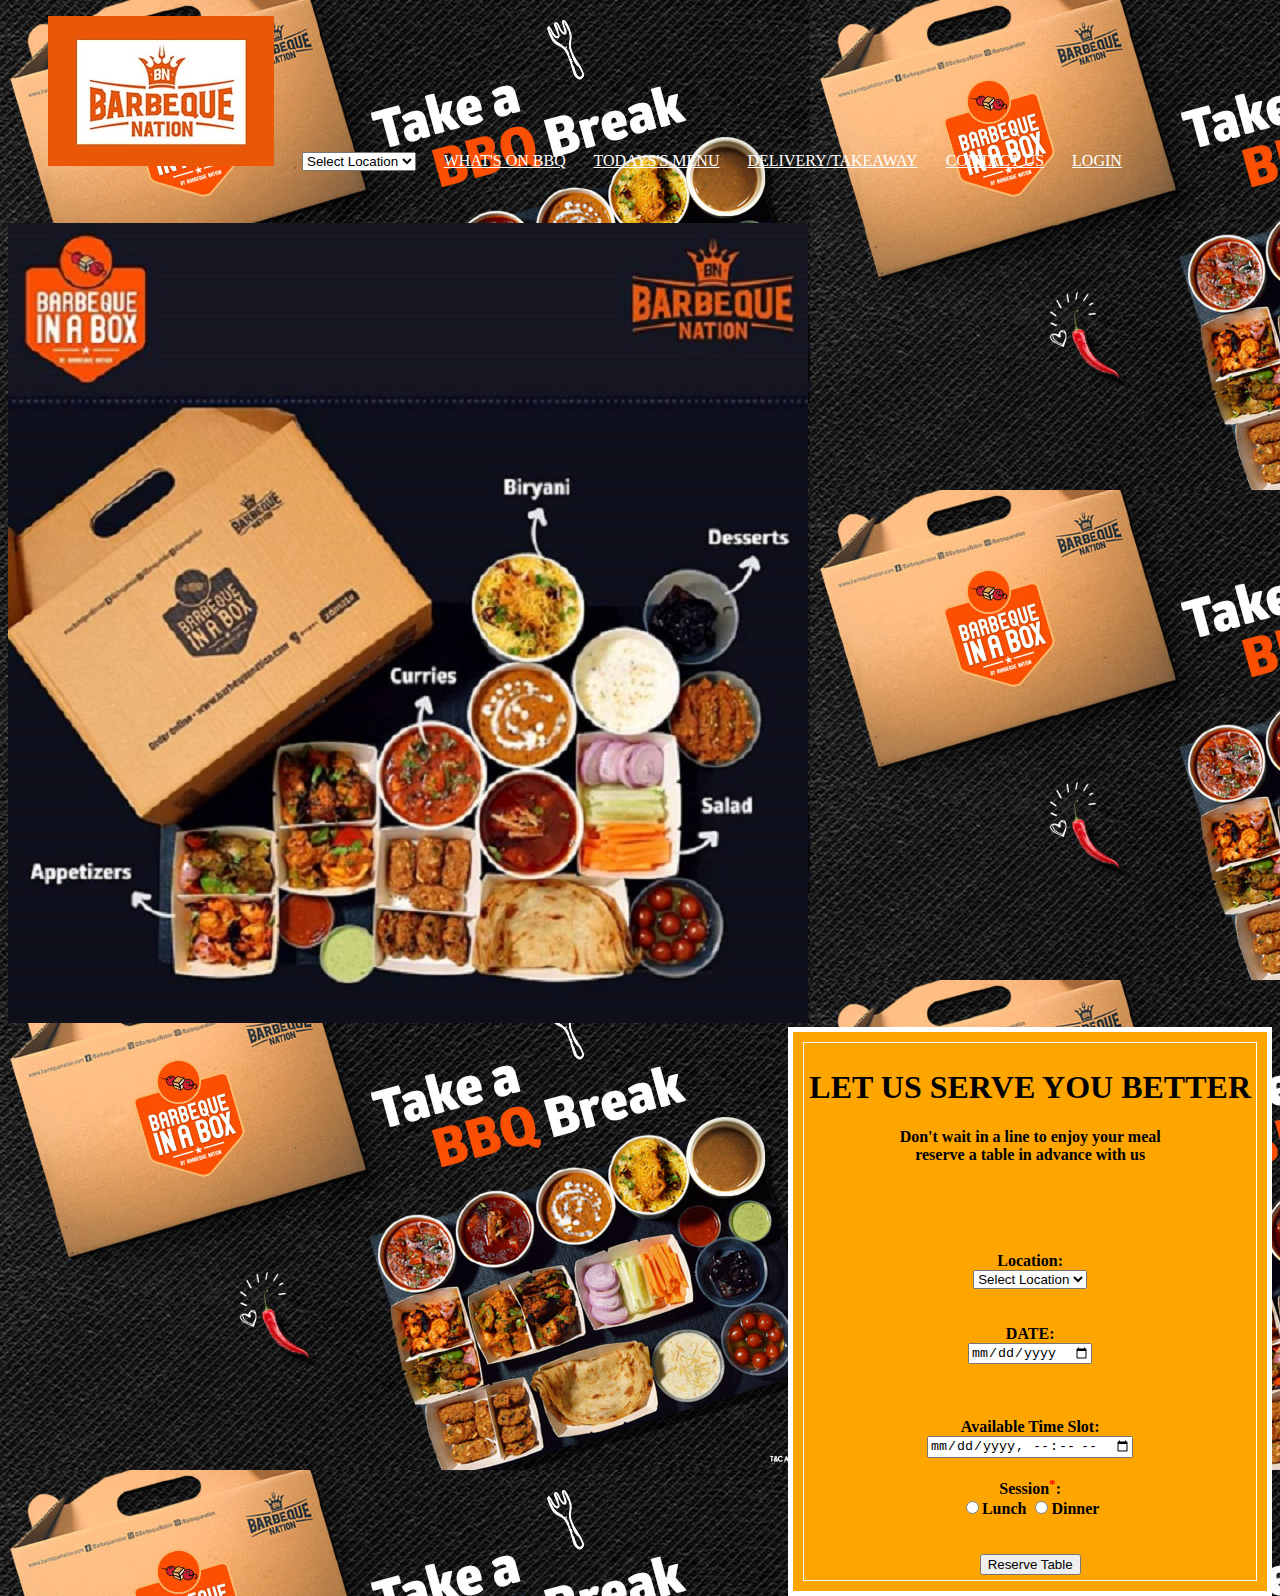
<file: project 2 BBQ/BBQ Hotel.html>
<!DOCTYPE html>
<html lang="en">
<head>
    <meta charset="UTF-8">
    <meta http-equiv="X-UA-Compatible" content="IE=edge">
    <meta name="viewport" content="width=device-width, initial-scale=1.0">
    <title>Document</title>
</head>
<body background="hero banner 810x490 eat drink repeat.jpg" link="WHITE" vlink="YELLOW" alink="orange">
    <figure>
        <img src="mc_4430975_2019-08-19-13-01-52-000295.jpg">&nbsp;&nbsp;&nbsp;&nbsp;&nbsp;&nbsp;
        <select>
            <option>Select Location</option>
            <option>Koregaon park</option>
            <option>Deccan</option>
            <option>Wakad</option>
            <option>Pcmc</option>
            <option>Viman Nagar</option>
        </select>&nbsp;&nbsp;&nbsp;&nbsp;&nbsp;&nbsp;
        <a href="https://www.barbequenation.com/promotions">WHAT'S ON BBQ</a>&nbsp;&nbsp;&nbsp;&nbsp;&nbsp;&nbsp;
        <a href="http://127.0.0.1:5500/BBQ1.html">TODAYS'S MENU</a>&nbsp;&nbsp;&nbsp;&nbsp;&nbsp;&nbsp;
        <a href="http://127.0.0.1:5500/BBQ2.html">DELIVERY/TAKEAWAY</a>&nbsp;&nbsp;&nbsp;&nbsp;&nbsp;&nbsp;
        <a href="http://127.0.0.1:5500/BBQ4.html">CONTACT US</a>&nbsp;&nbsp;&nbsp;&nbsp;&nbsp;&nbsp;
        <a href="http://127.0.0.1:5500/BBQ3.html">LOGIN</a>&nbsp;&nbsp;&nbsp;&nbsp;&nbsp;&nbsp;
    </figure><br><br>
    <img src="fb_img_1601056611763.jpg">
    <table border="5" align="right" bgcolor="orange" bordercolor="white" cellpadding="5" cellspacing="10">
        <tr><th><h1>LET US SERVE YOU BETTER </h1>
            <p>Don't wait in a line to enjoy your meal<br>
            reserve a table in advance with us</p><br><br><br><br>
            Location:<br>
            <select>
                <option>Select Location</option>
                <option>PCMC</option>
                <option>Deccan</option>
                <option>Viman nagar</option>
                <option>Koregaon park</option>
            </select><br><br><br>
            <form>
                <label for="date1">DATE:</label><br>
                <input type="date" id="date1" name="date1">
            </form><br><br><br>
            <form>
                <label for="time1">Available Time Slot:</label><br>
                <input type="datetime-local" id="time1" name="time1">
            </form><br>
            Session<font color="red"><sup>*</sup></font>:<br>
            <input type="radio" name="r1">Lunch
            <input type="radio" name="r1">Dinner<br><br><br>
            <input type="Submit" value="Reserve Table">
        </th></tr>
    </table>
    
</body>
</html>
</file>
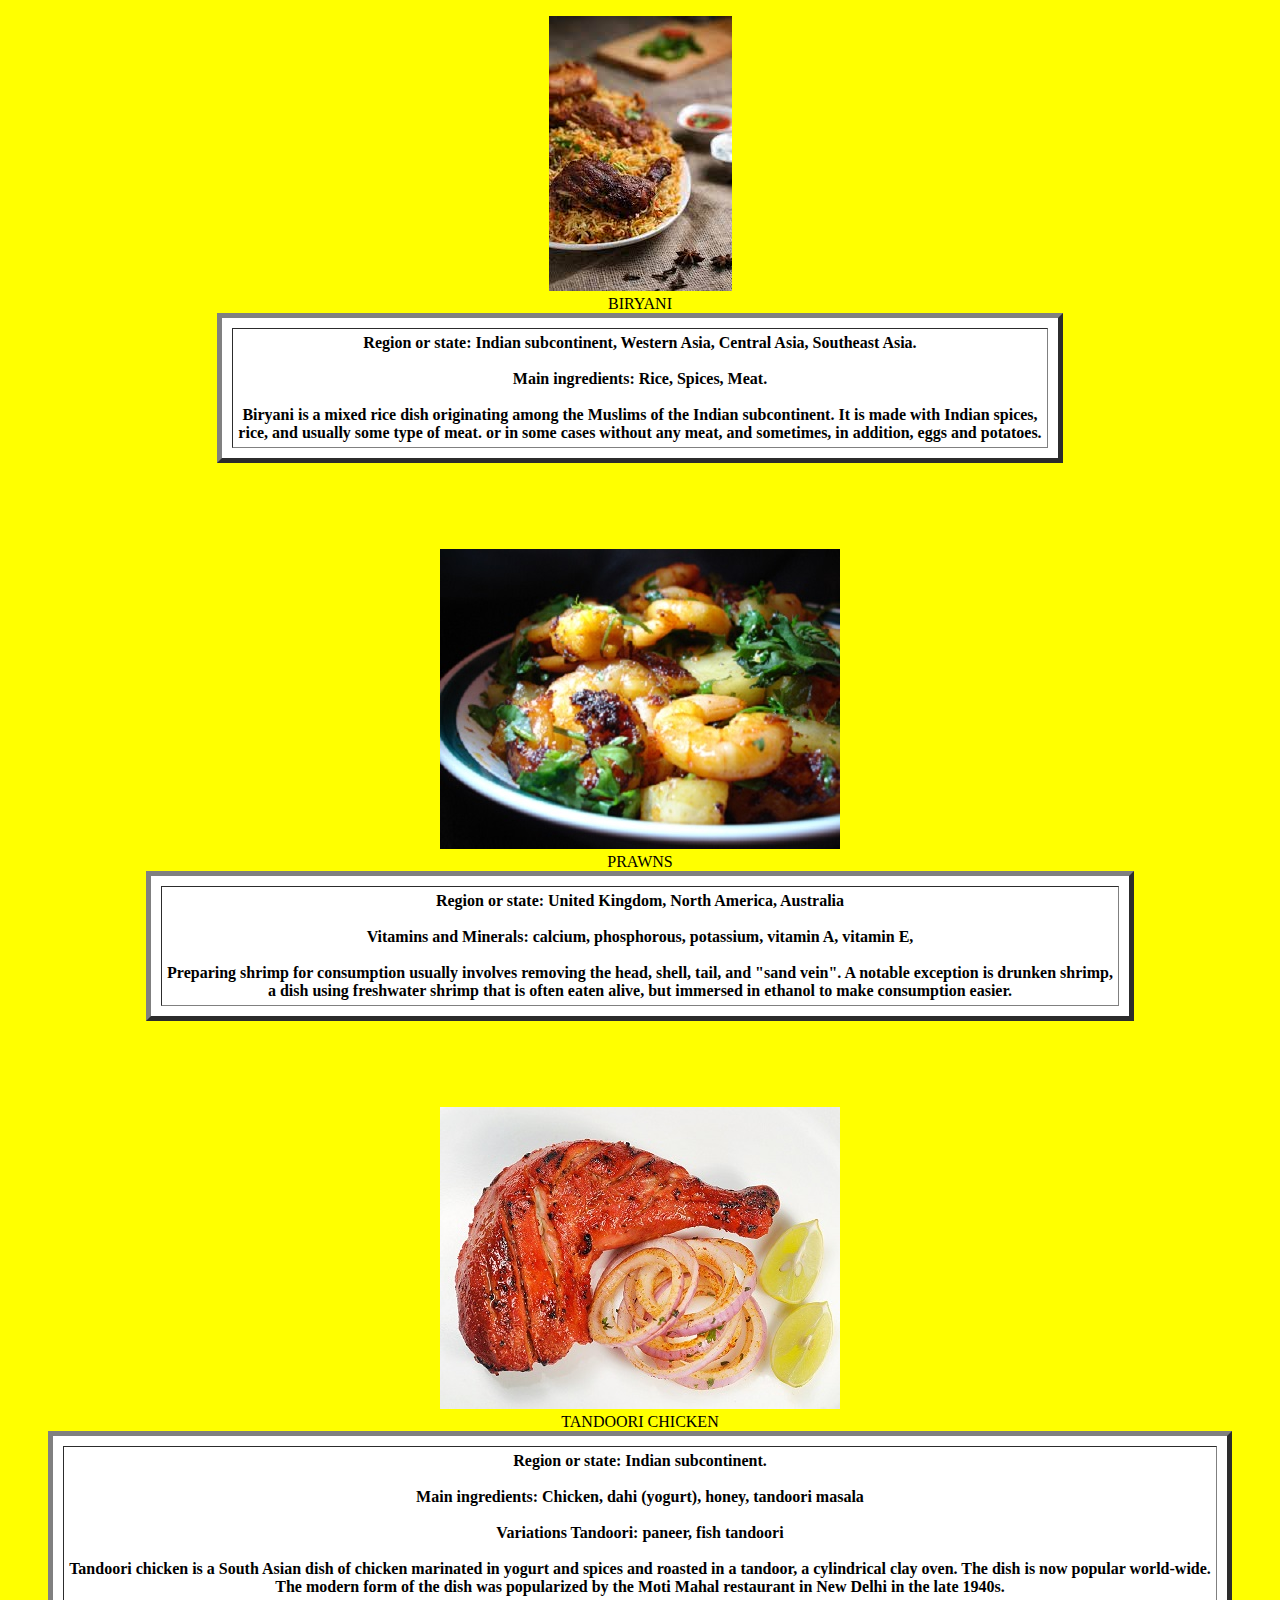
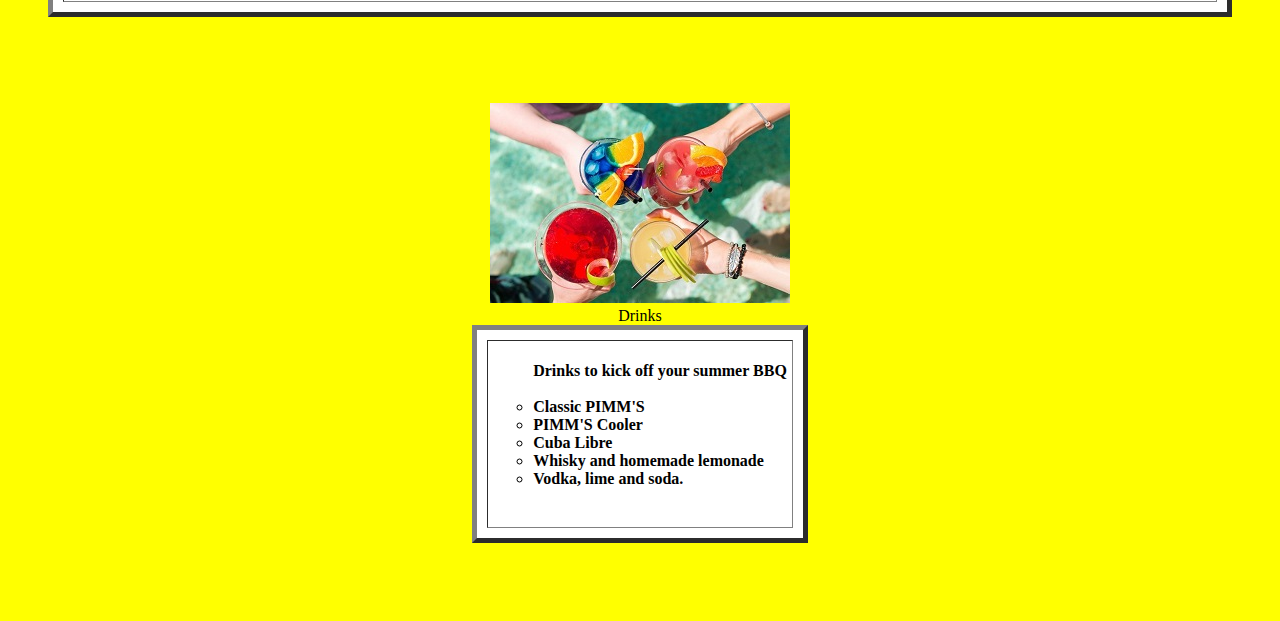
<file: project 2 BBQ/BBQ1.html>
<!DOCTYPE html>
<html lang="en">
<head>
    <meta charset="UTF-8">
    <meta http-equiv="X-UA-Compatible" content="IE=edge">
    <meta name="viewport" content="width=device-width, initial-scale=1.0">
    <title>Document</title>
</head>
<body bgcolor="yellow" align="center">
    <figure>
        <img src="download.jpg">
        <figcaption>BIRYANI</figcaption>
        <table border="5" align="center" bgcolor="white" cellpadding="5" cellspacing="10">
            <tr><th colspan="2">Region or state:	Indian subcontinent, Western Asia, Central Asia, Southeast Asia.<br> <br>
                Main ingredients:  Rice, Spices, Meat.<br><br>
                Biryani is a mixed rice dish originating among the Muslims of the Indian subcontinent. It is made with Indian spices,<br>
                rice, and usually some type of meat. or in some cases without any meat, and sometimes, in addition, eggs and potatoes.</th></tr>
            </table>
    </figure><br><br><br>
    <figure>
        <img src="Awadhi_prawns.jpg">
        <figcaption>PRAWNS</figcaption>
        <table border="5" align="center" bgcolor="white" cellpadding="5" cellspacing="10">
            <tr><th colspan="2">Region or state:	United Kingdom, North America, Australia<br> <br>
                Vitamins and Minerals:  calcium, phosphorous, potassium, vitamin A, vitamin E,<br><br>
                Preparing shrimp for consumption usually involves removing the head, shell, tail, and "sand vein". A notable exception is drunken shrimp,<br>
                 a dish using freshwater shrimp that is often eaten alive, but immersed in ethanol to make consumption easier.</th></tr>
            </table>
    </figure><br><br><br>
    <figure>
        <img src="1024px-Tandoori_chicken_laccha_piyaz1_(36886283595).jpg">
        <figcaption>TANDOORI CHICKEN</figcaption>
        <table border="5" align="center" bgcolor="white" cellpadding="5" cellspacing="10">
            <tr><th colspan="2">Region or state:	Indian subcontinent.<br> <br>
                Main ingredients:  Chicken, dahi (yogurt), honey, tandoori masala<br><br>
                Variations	Tandoori:  paneer, fish tandoori<br><br>
                Tandoori chicken is a South Asian dish of chicken marinated in yogurt and spices and roasted in a tandoor, a cylindrical clay oven. The dish is now popular world-wide. <br>
                The modern form of the dish was popularized by the Moti Mahal restaurant in New Delhi in the late 1940s.</th></tr>
            </table>
    </figure><br><br><br>
    <figure>
        <img src="061217_nonalcoholic_drinks_slide_0_fs.max-784x410.jpg">
        <figcaption>Drinks</figcaption>
        <table border="5" align="center" bgcolor="white" cellpadding="5" cellspacing="10">
            <tr><th colspan="2"><ul type="circle" align="left"><b>Drinks to kick off your summer BBQ</b><br><br>
                <li>Classic PIMM'S</li>
                <li>PIMM'S Cooler</li>
                <li>Cuba Libre</li>
                <li>Whisky and homemade lemonade</li>
                <li>Vodka, lime and soda.</li>
            </ul><br>
                </th></tr>
            </table>
    </figure><br><br><br>

</body>
</html>
</file>
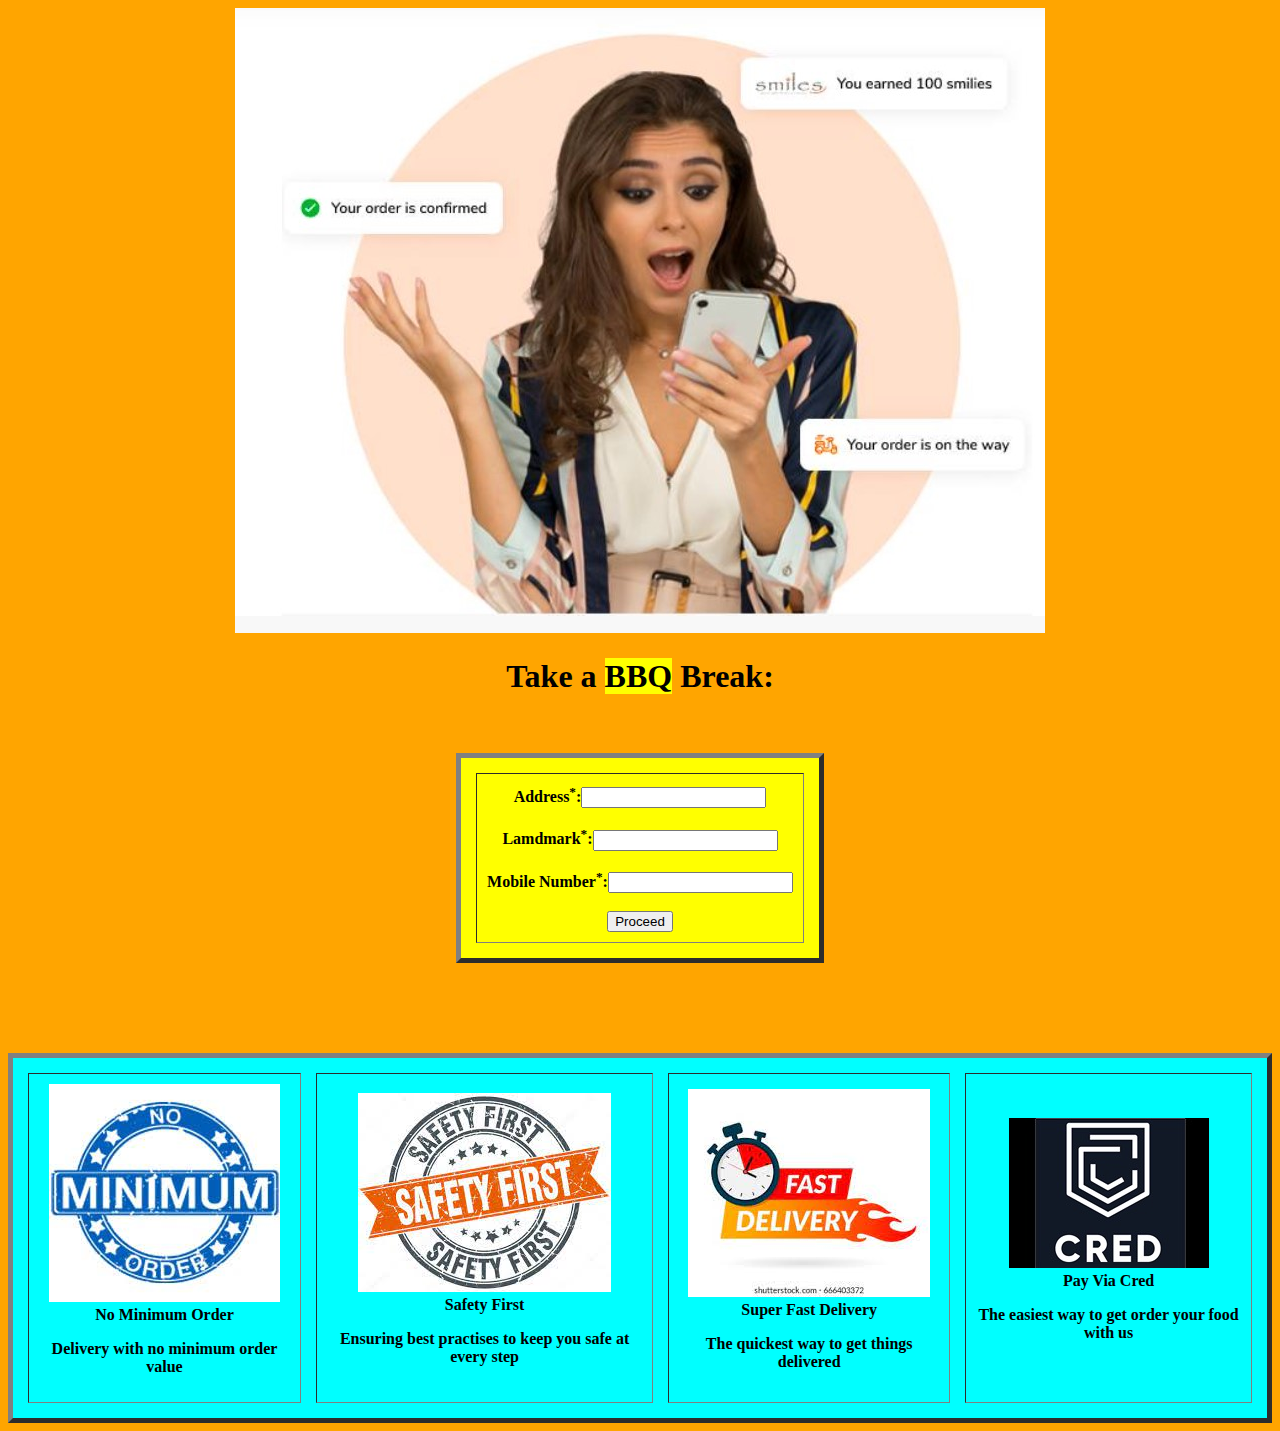
<file: project 2 BBQ/BBQ2.html>
<!DOCTYPE html>
<html lang="en">
<head>
    <meta charset="UTF-8">
    <meta http-equiv="X-UA-Compatible" content="IE=edge">
    <meta name="viewport" content="width=device-width, initial-scale=1.0">
    <title>Document</title>
</head>
<body bgcolor="Orange" align="center">
    <img src="Screenshot 2022-10-04 235411.jpg">
    <h1>Take a <mark>BBQ</mark> Break:</h1><br><br>
    <table border="5" align="center" bgcolor="yellow" cellpadding="10" cellspacing="15">
    <tr><th>Address<sup>*</sup>:<input type="text" name="t1"><br><br>
    Lamdmark<sup>*</sup>:<input type="text" name="t2"><br><br>
    Mobile Number<sup>*</sup>:<input type="text" name="t3" maxlength="10"><br><br>
    <input type="Submit" value="Proceed"></th></tr>
    </table><br><br><br><br><br>
    <table border="5" align="center" bgcolor="aqua" cellpadding="10" cellspacing="15">
        <tr><th><img src="download (1).jpg"><br><b>No Minimum Order</b><p>Delivery with no minimum order value</p></th>
            <th><img src="download (2).jpg"><br><b>Safety First</b><p>Ensuring best practises to keep you safe at every step</p></th>
            <th><img src="download (3).jpg"><br><b>Super Fast Delivery</b><p>The quickest way to get things delivered</p></th>
            <th><img src="cred.jpg"><br><b>Pay Via Cred</b><p>The easiest way to get order your food with us</p></th>
        </tr>
    </table>
</body>
</html>
</file>
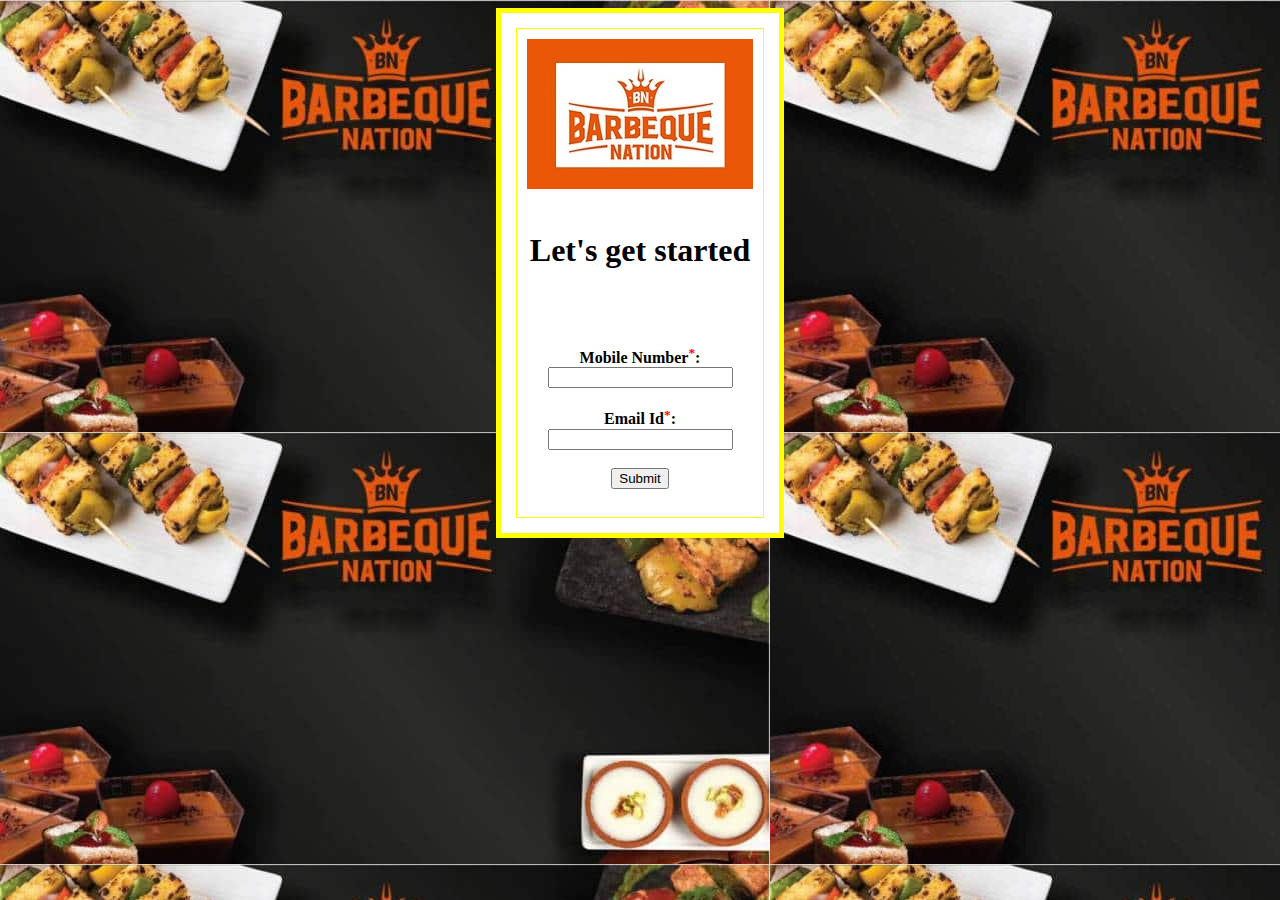
<file: project 2 BBQ/BBQ3.html>
<!DOCTYPE html>
<html lang="en">
<head>
    <meta charset="UTF-8">
    <meta http-equiv="X-UA-Compatible" content="IE=edge">
    <meta name="viewport" content="width=device-width, initial-scale=1.0">
    <title>Document</title>
</head>
<body align="center" background="barbeque-nation-770x432.jpg">
    <table border="5" align="center" bgcolor="white" bordercolor="yellow" text="orange" cellpadding="10" cellspacing="15">
        <tr><th>
        <img src="mc_4430975_2019-08-19-13-01-52-000295.jpg"><br><br>
        <h1>Let's get started</h1><br><br><br>
        Mobile Number<font color="red"><sup>*</sup></font>:<br>
        <input type="text" name="t3" maxlength="10"><br><br>
        Email Id<font color="red"><sup>*</sup></font>:<br>
        <input type="email"><br><br>
        <input type="submit" value="Submit"><br><br>
        </th></tr>
    </table>
</body>
</html>
</file>
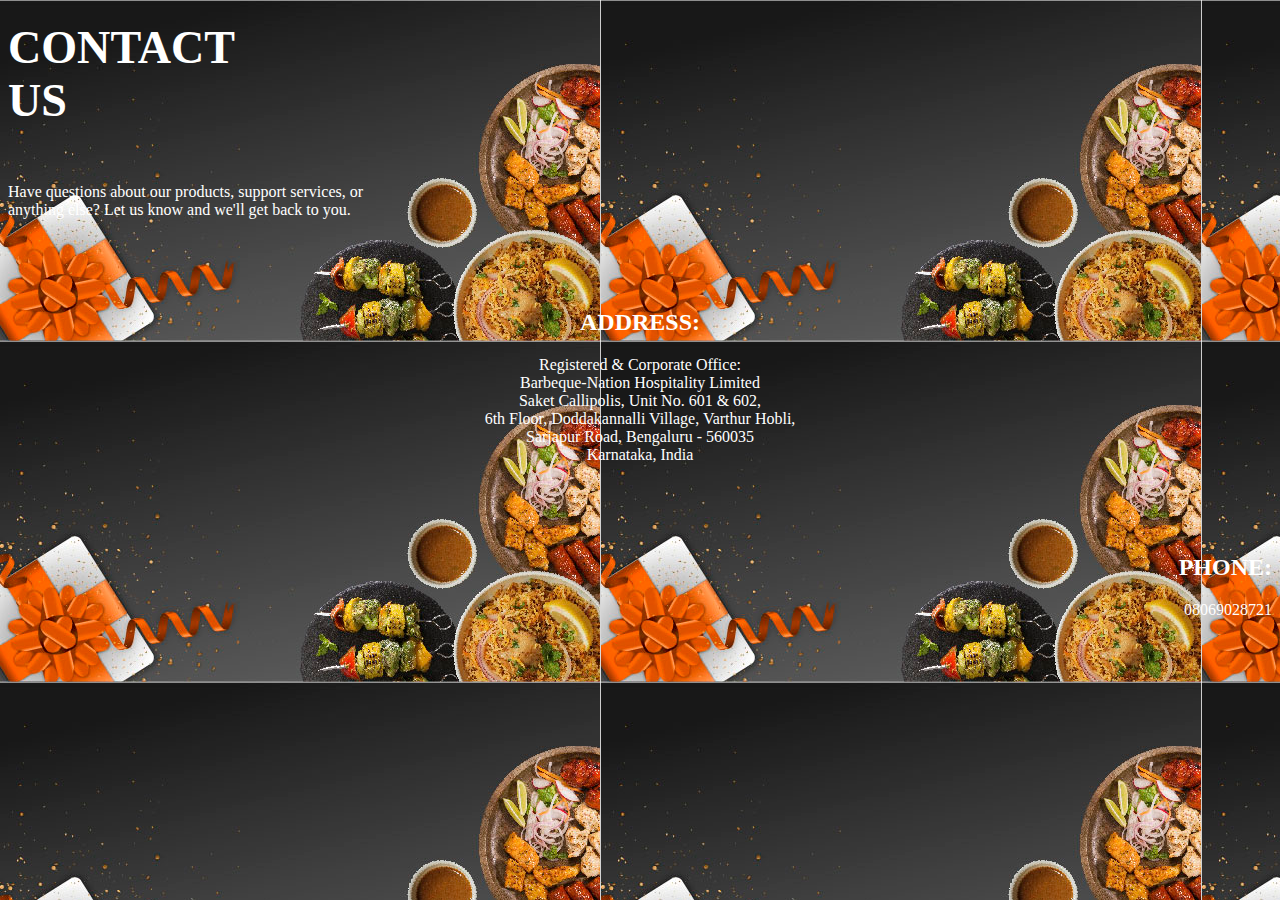
<file: project 2 BBQ/BBQ4.html>
<!DOCTYPE html>
<html lang="en">
<head>
    <meta charset="UTF-8">
    <meta http-equiv="X-UA-Compatible" content="IE=edge">
    <meta name="viewport" content="width=device-width, initial-scale=1.0">
    <title>Document</title>
</head>
<body text="white" background="Happiness card_ April 2022-01_0.jpg">
    <h1><big><big><b>CONTACT <br>US</b></big></big></h1><br>
    <p>Have questions about our products, support services, or <br>
        anything else? Let us know and we'll get back to you.</p><br><br><br>
    <h2 align="center">ADDRESS:</h2>
    <p align="center">Registered & Corporate Office:<br>
        Barbeque-Nation Hospitality Limited<br>
        Saket Callipolis, Unit No. 601 & 602,<br>
        6th Floor, Doddakannalli Village, Varthur Hobli,<br>
        Sarjapur Road, Bengaluru - 560035<br>
        Karnataka, India</p><br><br><br>
       <h2 align="right">PHONE:</h2>
        <p align="right">08069028721</p>
</body>
</html>
</file>
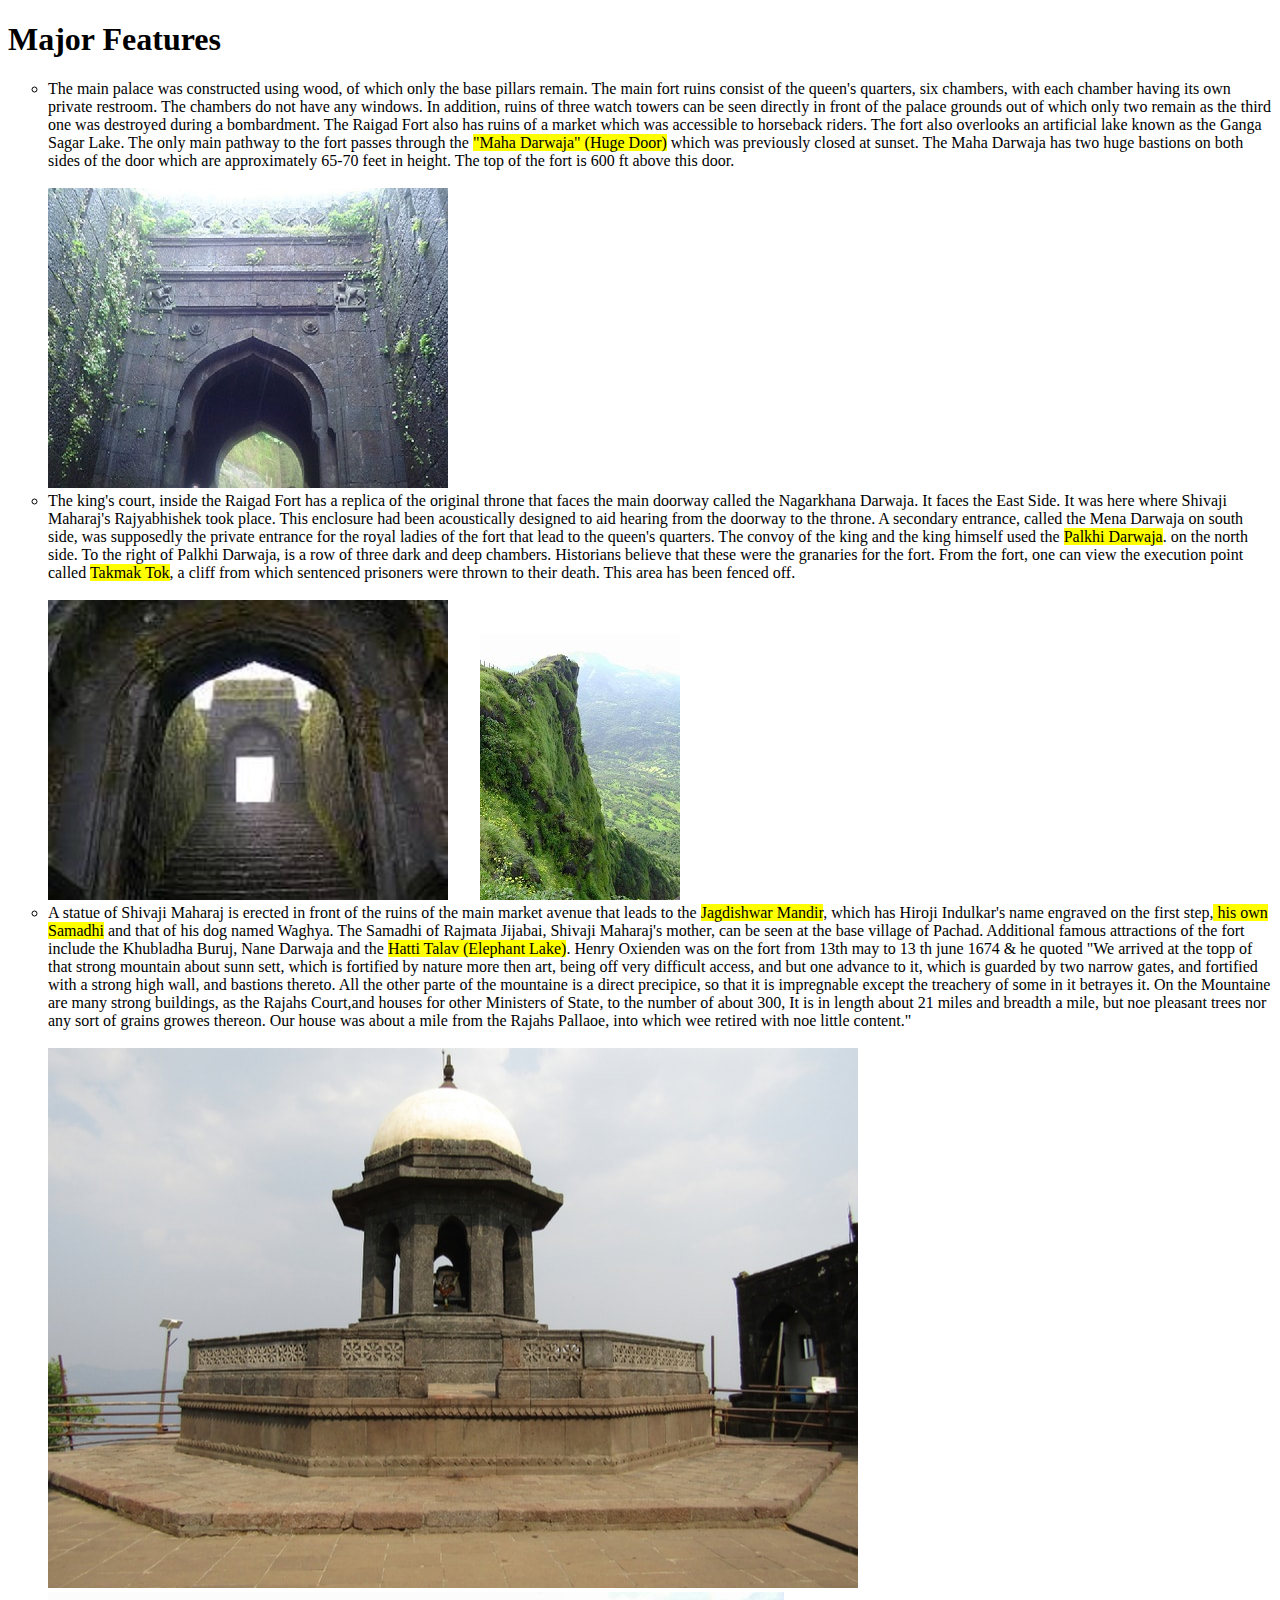
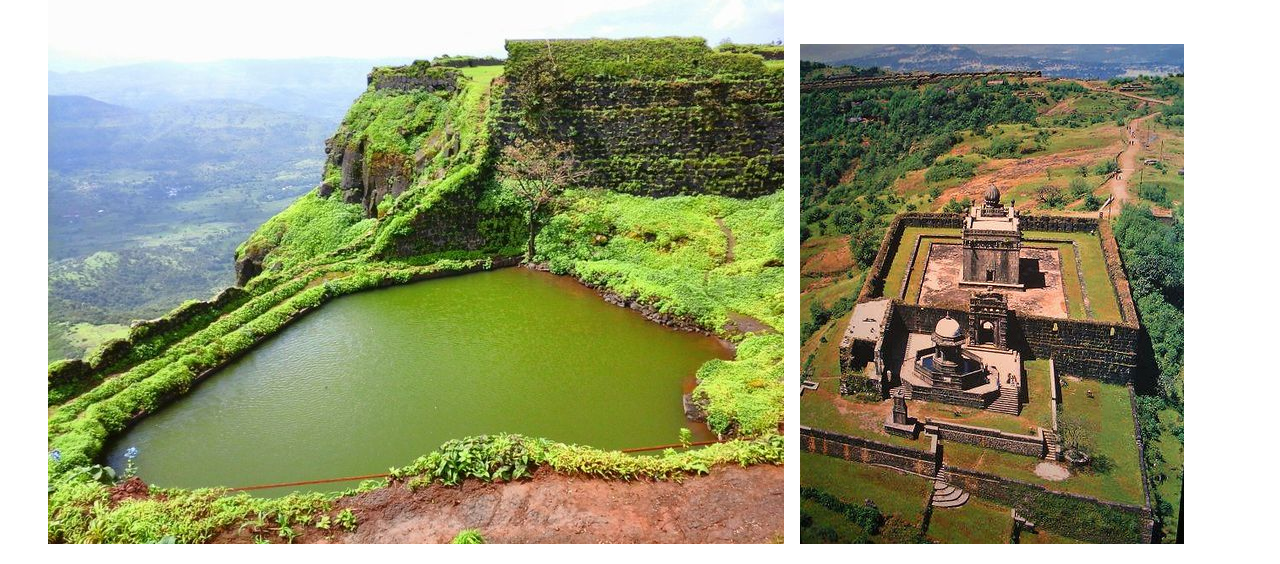
<file: project Raigad/R1.html>
<!DOCTYPE html>
<html lang="en">
<head>
    <meta charset="UTF-8">
    <meta http-equiv="X-UA-Compatible" content="IE=edge">
    <meta name="viewport" content="width=device-width, initial-scale=1.0">
    <title>Document</title>
</head>
<body>
    <h1 align="left">Major Features</h1>
    <ul type="circle">
        <li>The main palace was constructed using wood, of which only the base pillars remain. The main fort ruins consist of the queen's quarters, six chambers, with each chamber having its own private restroom. The chambers do not have any windows. In addition, ruins of 
            three watch towers can be seen directly in front of the palace grounds out of which only two remain as the third one was destroyed during a bombardment. The Raigad Fort also has ruins of a market which was accessible to horseback riders. The fort also overlooks an 
            artificial lake known as the Ganga Sagar Lake.
            The only main pathway to the fort passes through the <mark>"Maha Darwaja" (Huge Door)</mark> which was previously closed at sunset. The Maha Darwaja has two huge bastions on both sides of the door which are approximately 65-70 feet in height. The top of the fort is
             600 ft above this door.</li><br>
            <img src="640px-MahaDarwaja_Raigad_Fort.jpg">
        <li>The king's court, inside the Raigad Fort has a replica of the original throne that faces the main doorway called the Nagarkhana Darwaja. It faces the East Side. It was here where Shivaji Maharaj's Rajyabhishek took place. This enclosure had been acoustically designed to 
            aid hearing from the doorway to the throne. A secondary entrance, called the Mena Darwaja on south side, was supposedly the private entrance for the royal ladies of the fort that lead to the queen's quarters. The convoy of the king and the king himself used the <mark>Palkhi Darwaja</mark>. 
            on the north side. To the right of Palkhi Darwaja, is a row of three dark and deep chambers. Historians believe that these were the granaries for the fort.
            From the fort, one can view the execution point called <mark>Takmak Tok</mark>, a cliff from which sentenced prisoners were thrown to their death. This area has been fenced off.</li><br>
            <img src="images.jpg">&nbsp;&nbsp;&nbsp;&nbsp;&nbsp;&nbsp;&nbsp;&nbsp;<img src="takmak-tok.jpg">
            <li>A statue of Shivaji Maharaj is erected in front of the ruins of the main market avenue that leads to the <mark>Jagdishwar Mandir</mark>, which has Hiroji Indulkar's name engraved on the first step,<mark> his own Samadhi</mark> and that of his dog named Waghya. 
                The Samadhi of Rajmata Jijabai, Shivaji Maharaj's mother, can be seen at the base village of Pachad. Additional famous attractions of the fort include the Khubladha Buruj, Nane Darwaja and the <mark>Hatti Talav (Elephant Lake)</mark>. Henry Oxienden 
                was on the fort from 13th may to 13 th june 1674 & he quoted "We arrived at the topp of that strong mountain about sunn sett, which is fortified by nature more then art, being off very difficult access, and but one advance to it, which is
                 guarded by two narrow gates, and fortified with a strong high wall, and bastions thereto. All the other parte of the mountaine is a direct precipice, so that it is impregnable except the treachery of some in it betrayes it. On the Mountaine
                  are many strong buildings, as the Rajahs Court,and houses for other Ministers of State, to the number of about 300, It is in length about 21 miles and breadth a mile, but noe pleasant trees nor any sort of grains growes thereon. Our house was about a mile from the Rajahs Pallaoe, 
                  into which wee retired with noe little content."</li><br>
                  <img src="Raigad1-1.jpg">&nbsp;&nbsp;&nbsp;&nbsp;&nbsp;<img src="735e9cee92f81207f8435c8ac19d27d2--fort.jpg">&nbsp;&nbsp;&nbsp;&nbsp;<img src="raigad.jpg">
    </ul>
</body>
</html>
</file>
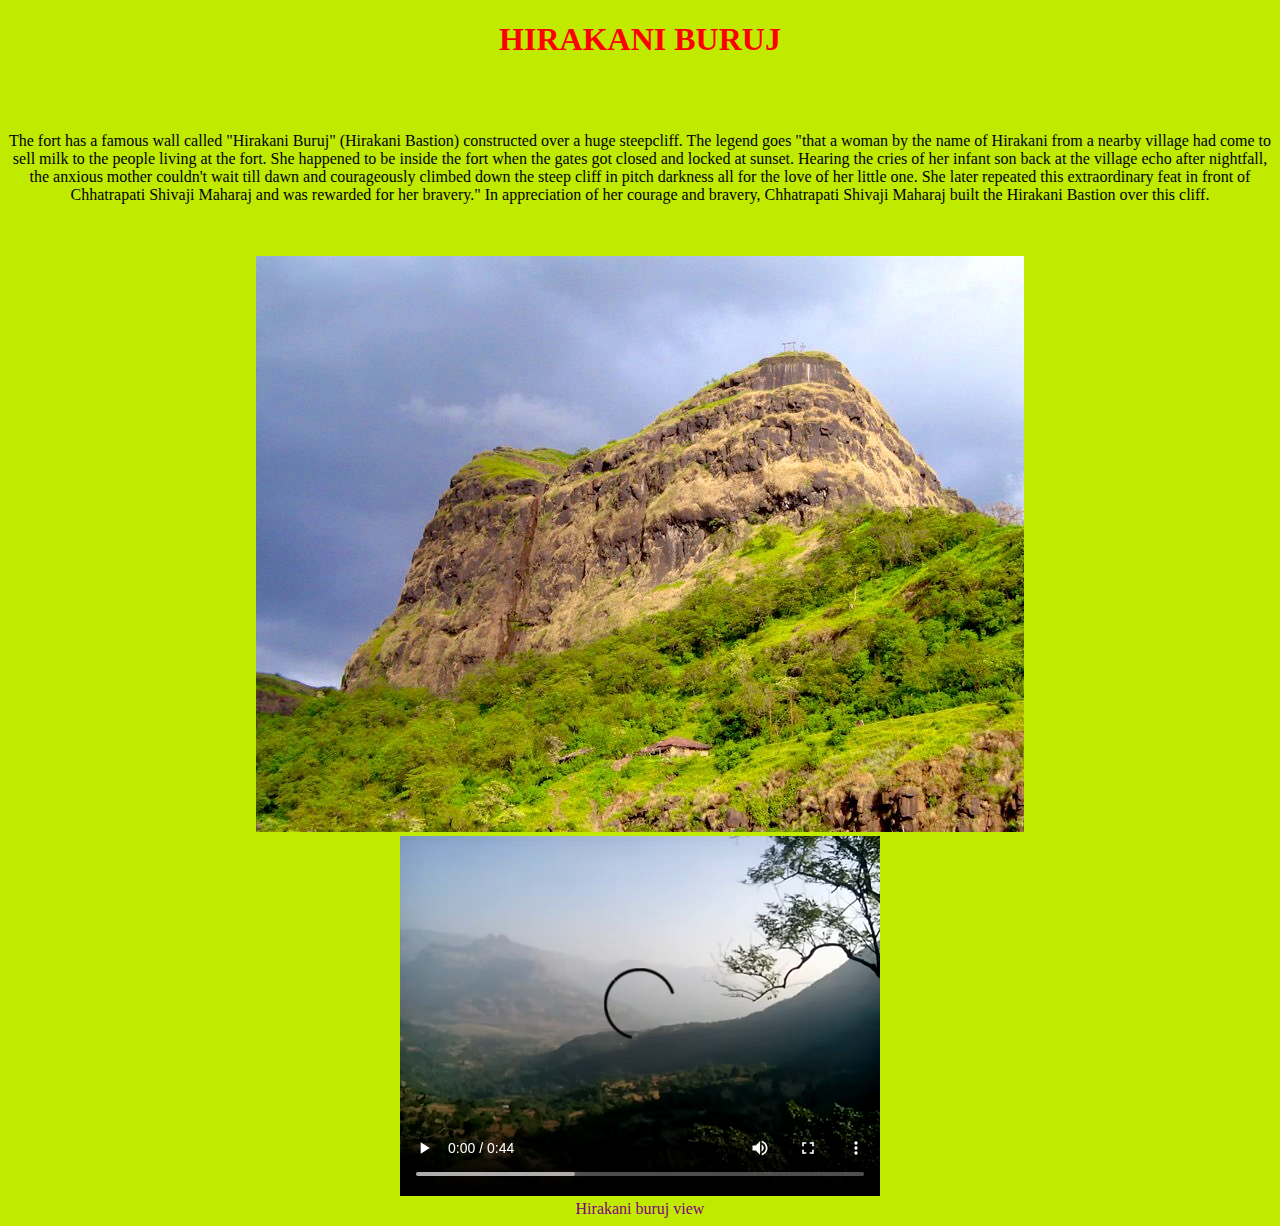
<file: project Raigad/R2.html>
<!DOCTYPE html>
<html lang="en">
<head>
    <meta charset="UTF-8">
    <meta http-equiv="X-UA-Compatible" content="IE=edge">
    <meta name="viewport" content="width=device-width, initial-scale=1.0">
    <title>Document</title>
</head>
<body align="center" bgcolor="cream">
    <h1><font color="red">HIRAKANI BURUJ</font></h1><br><br>
    <p>The fort has a famous wall called "Hirakani Buruj" (Hirakani Bastion) constructed over a huge steepcliff. The legend goes "that a woman by the name of Hirakani from a nearby 
        village had come to sell milk to the people living at the fort. She happened to be inside the fort when the gates got closed and locked at sunset. Hearing the cries of her infant 
        son back at the village echo after nightfall, the anxious mother couldn't wait till dawn and courageously climbed down the steep cliff in pitch darkness all for the love of her little one. 
        She later repeated this extraordinary feat in front of Chhatrapati Shivaji Maharaj and was rewarded for her bravery." In appreciation of her courage and bravery, Chhatrapati Shivaji Maharaj 
        built the Hirakani Bastion over this cliff.</p><br><br>
        <img src="E08nQWoWUAIgHYg.jpg"><br>
        <video controls>
            <source src="WhatsApp Video 2022-10-05 at 9.30.51 PM.mp4" type="video/mp4">
        </video><br><font color="purple">Hirakani buruj view</font>

</body>
</html>
</file>
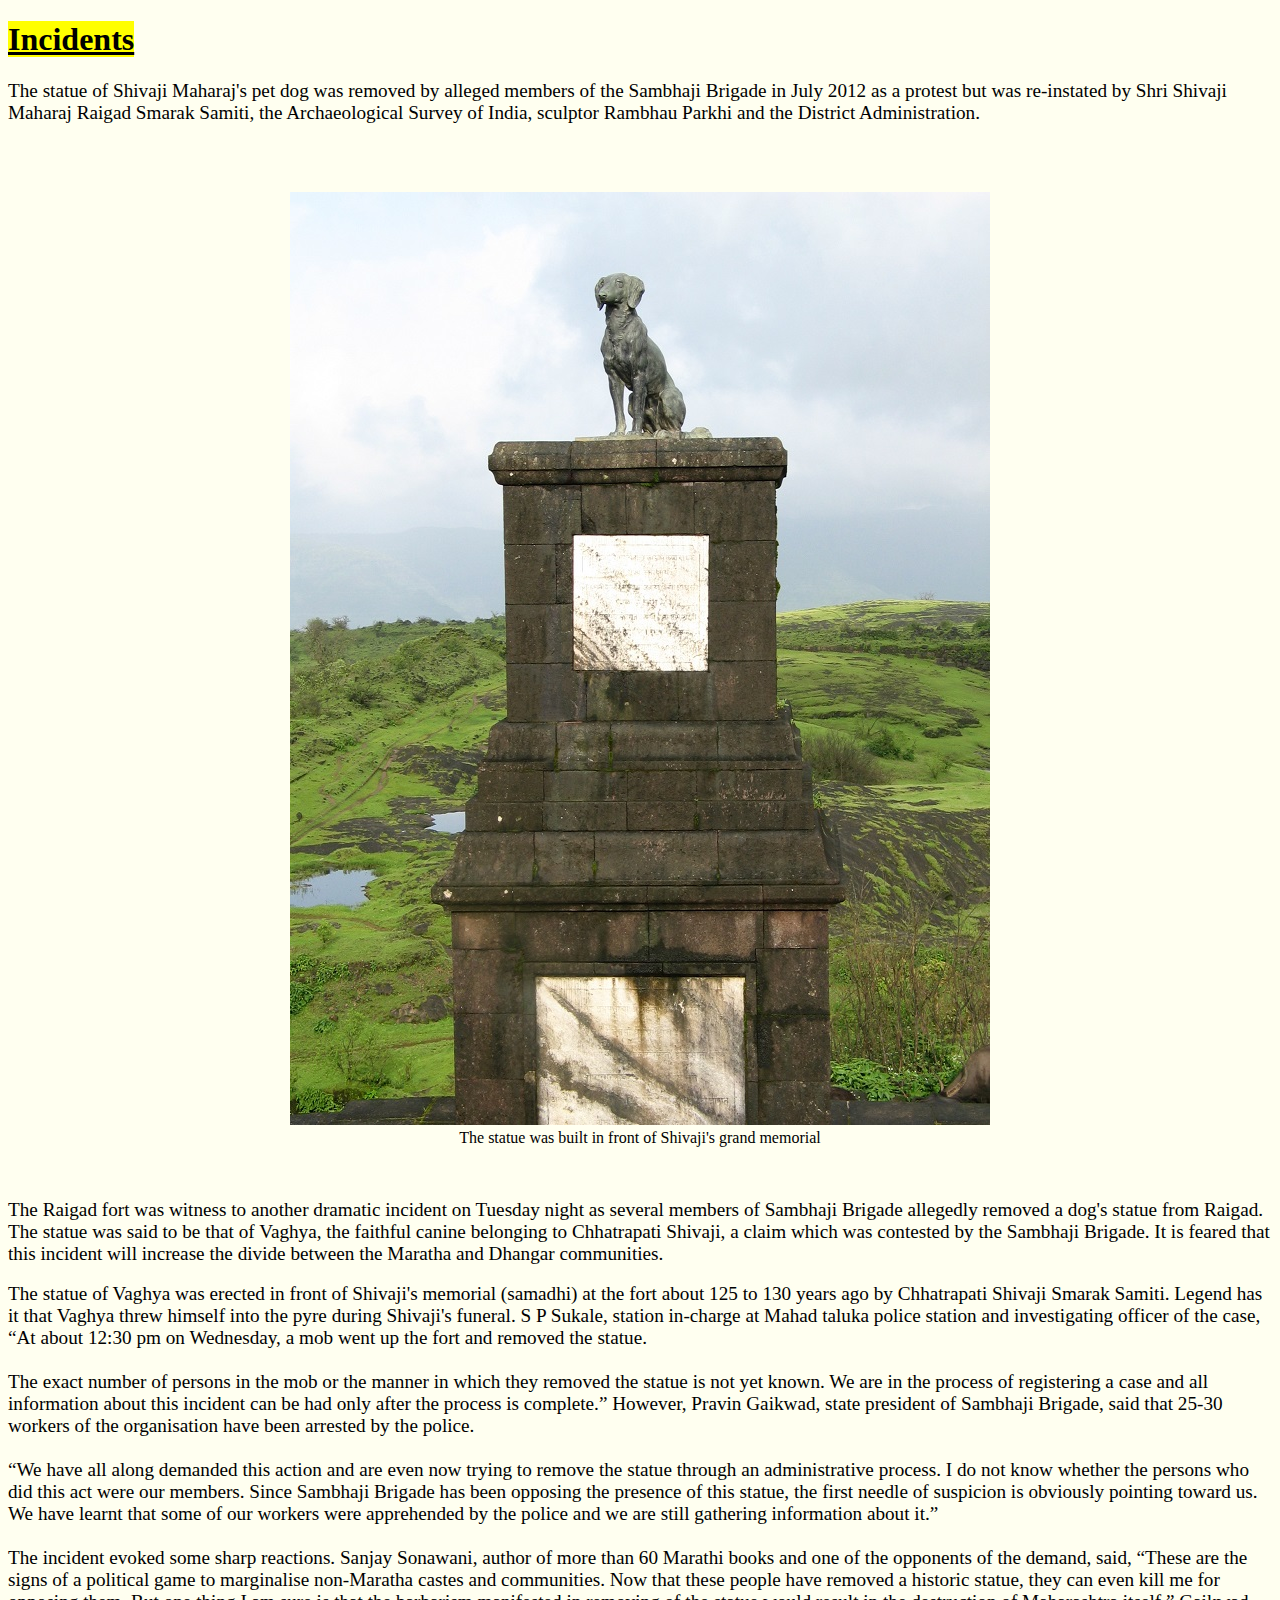
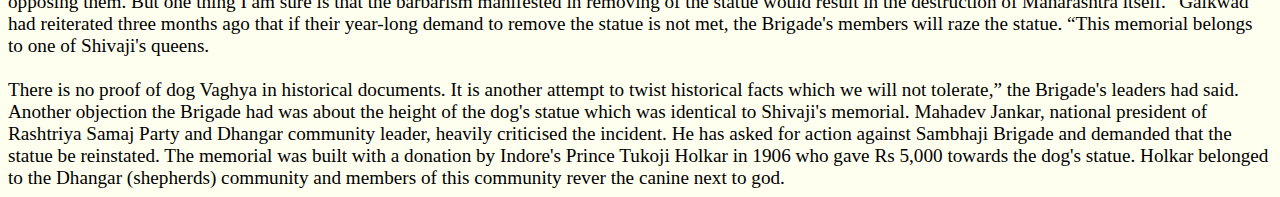
<file: project Raigad/R3.html>
<!DOCTYPE html>
<html lang="en">
<head>
    <meta charset="UTF-8">
    <meta http-equiv="X-UA-Compatible" content="IE=edge">
    <meta name="viewport" content="width=device-width, initial-scale=1.0">
    <title>Document</title>
</head>
<body bgcolor="ivory">
    <h1><b><u><mark>Incidents</mark></u></b></h1>
    <p><big>The statue of Shivaji Maharaj's pet dog was removed by alleged members of the Sambhaji Brigade in July 2012 as a protest but was re-instated by
         Shri Shivaji Maharaj Raigad Smarak Samiti, the Archaeological Survey of India, sculptor Rambhau Parkhi and the District Administration.</big></p><br><br>
         <figure align="center"><img src="RaigadFort8.jpg">
         <figcaption>The statue was built in front of Shivaji's grand memorial</figcaption>
        </figure><br><br>
         <big>The Raigad fort was witness to another dramatic incident on Tuesday night as several members of Sambhaji Brigade allegedly removed a dog's statue from Raigad.
         The statue was said to be that of Vaghya, the faithful canine belonging to Chhatrapati Shivaji, a claim which was contested by the Sambhaji Brigade. It is feared that 
         this incident will increase the divide between the Maratha and Dhangar communities.</big><br><br>
         <big>The statue of Vaghya was erected in front of Shivaji's memorial (samadhi) at the fort about 125 to 130 years ago by Chhatrapati Shivaji Smarak Samiti. Legend has it that Vaghya threw himself into the pyre during Shivaji's funeral.
            S P Sukale, station in-charge at Mahad taluka police station and investigating officer of the case, “At about 12:30 pm on Wednesday, a mob went up the fort and removed the statue.<br><br>
            The exact number of persons in the mob or the manner in which they removed the statue is not yet known. We are in the process of registering a case and all information about this incident can be had only after the process is complete.”
            However, Pravin Gaikwad, state president of Sambhaji Brigade, said that 25-30 workers of the organisation have been arrested by the police.<br><br>
             “We have all along demanded this action and are even now trying to remove the statue through an administrative process. I do not know whether the persons who did this act were our members.
            Since Sambhaji Brigade has been opposing the presence of this statue, the first needle of suspicion is obviously pointing toward us. We have learnt that some of our workers were apprehended by the police and we are still gathering information about it.”<br><br>
            The incident evoked some sharp reactions. Sanjay Sonawani, author of more than 60 Marathi books and one of the opponents of the demand, said, “These are the signs of a political game to marginalise non-Maratha castes and communities.
            Now that these people have removed a historic statue, they can even kill me for opposing them. But one thing I am sure is that the barbarism manifested in removing of the statue would result in the destruction of Maharashtra itself.”
            Gaikwad had reiterated three months ago that if their year-long demand to remove the statue is not met, the Brigade's members will raze the statue. “This memorial belongs to one of Shivaji's queens.<br><br>
            There is no proof of dog Vaghya in historical documents. It is another attempt to twist historical facts which we will not tolerate,” the Brigade's leaders had said. Another objection the Brigade had was about the height of the dog's statue which was identical to Shivaji's memorial.
            Mahadev Jankar, national president of Rashtriya Samaj Party and Dhangar community leader, heavily criticised the incident. He has asked for action against Sambhaji Brigade and demanded that the statue be reinstated.
            The memorial was built with a donation by Indore's Prince Tukoji Holkar in 1906 who gave Rs 5,000 towards the dog's statue. Holkar belonged to the Dhangar (shepherds) community and members of this community rever the canine next to god.</big>
</body>
</html>
</file>
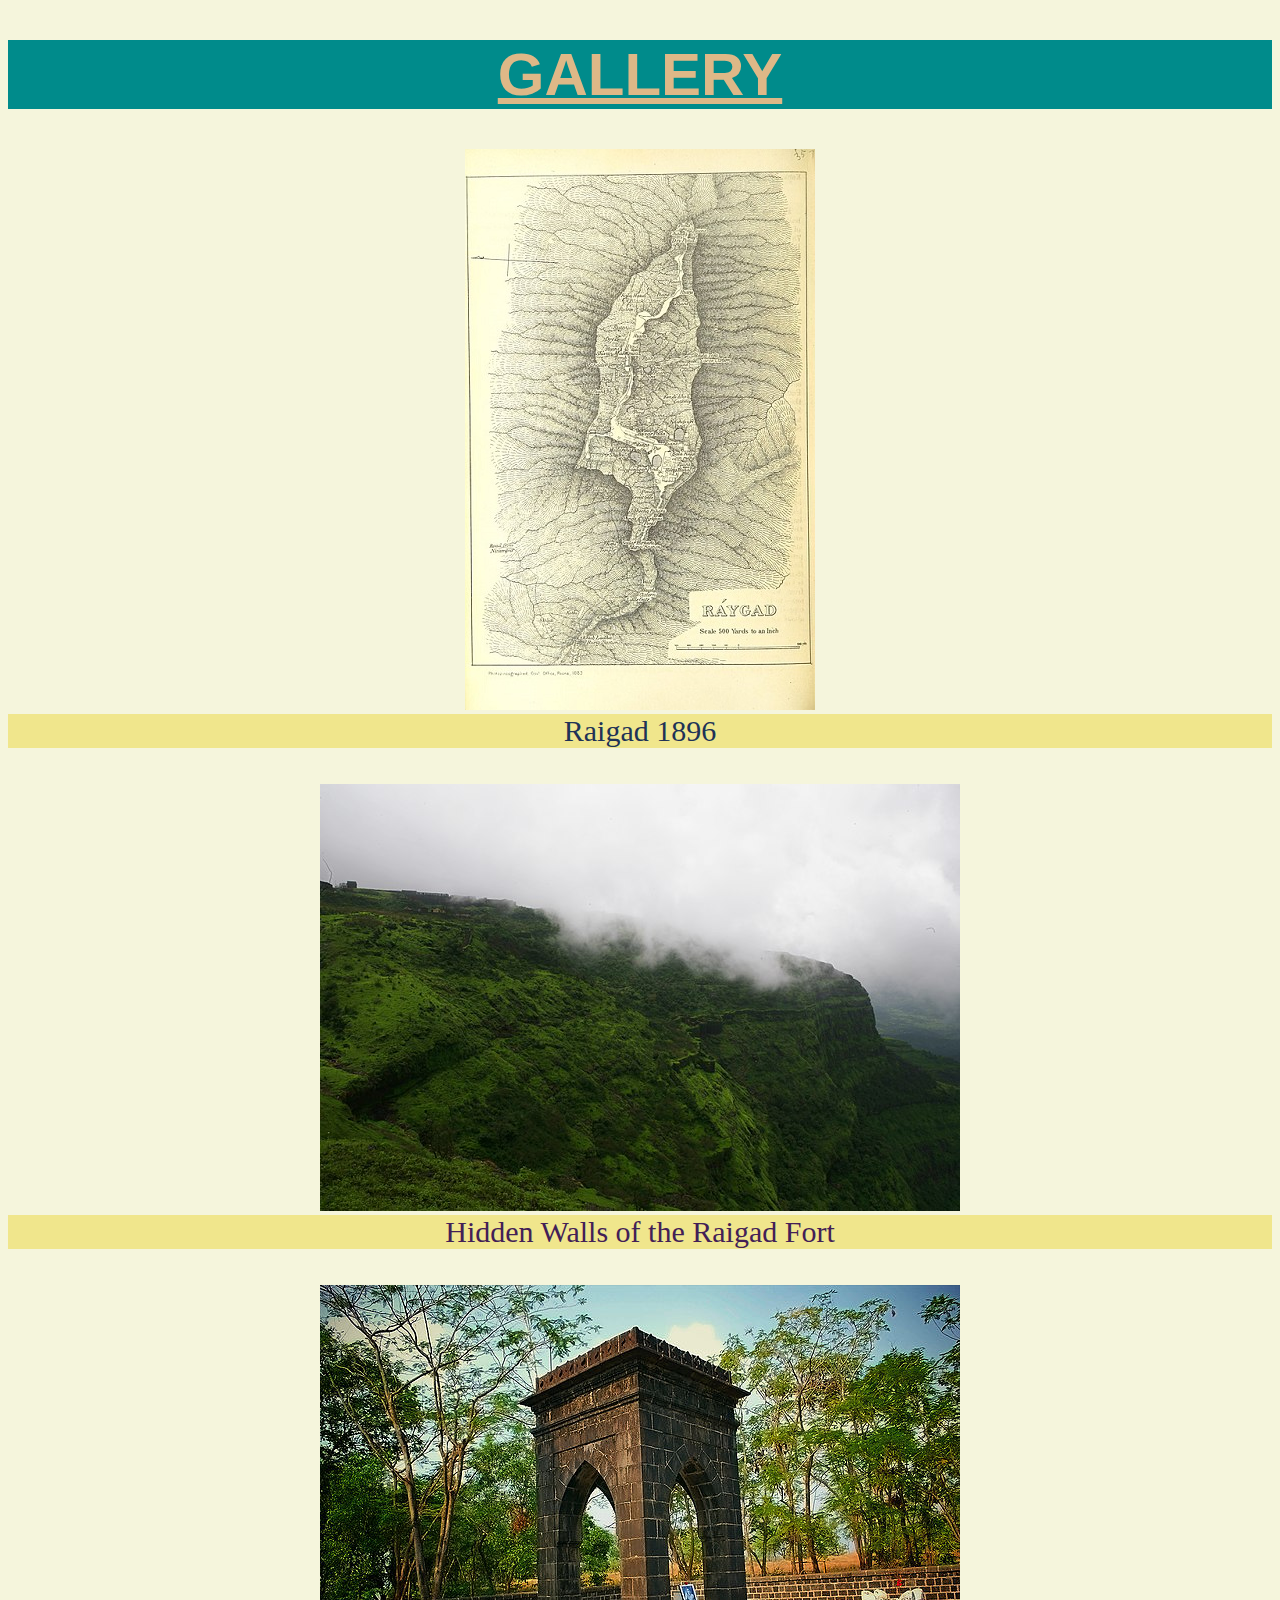
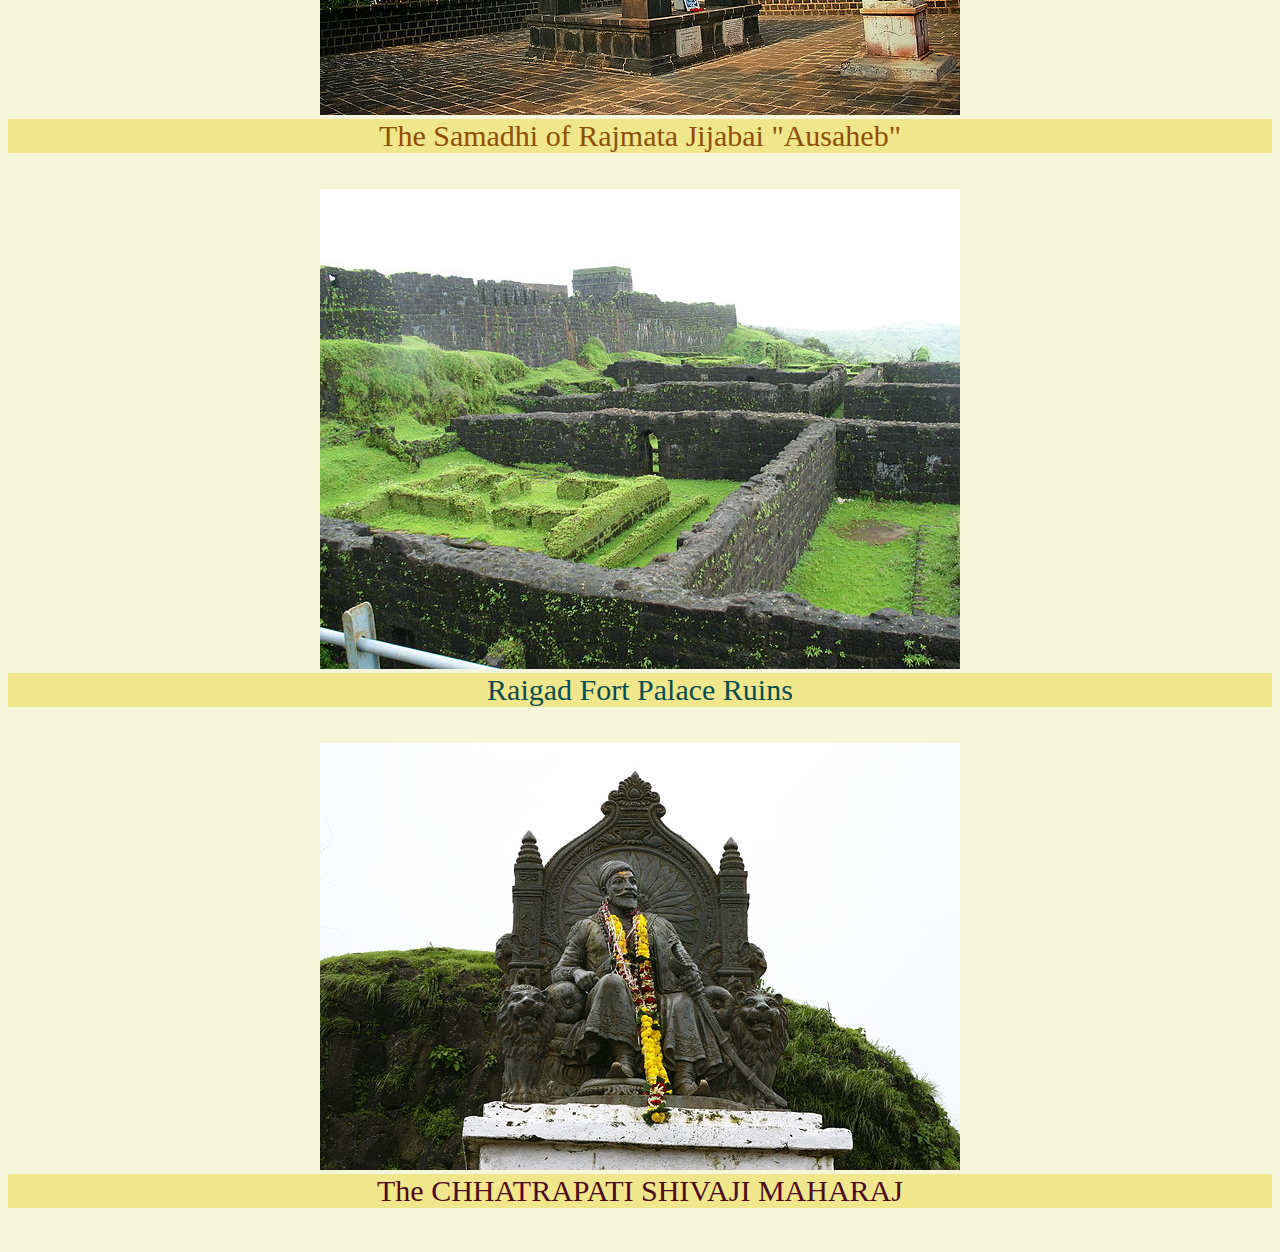
<file: project Raigad/R4.html>
<!DOCTYPE html>
<html lang="en">
<head>
    <meta charset="UTF-8">
    <meta http-equiv="X-UA-Compatible" content="IE=edge">
    <meta name="viewport" content="width=device-width, initial-scale=1.0">
    <title>Gallery</title>
    <style>
        h1
        {
            color:burlywood;
            font-size: 60px;
            font-family: Arial, Helvetica, sans-serif;
            text-decoration: underline;
            background-color: darkcyan;
            text-align: center;
        }
    </style>
</head>
<body align="center" bgcolor="beige">
    <h1>GALLERY</h1>
    <img src="448px-Raigad_1896.jpg">
    <figcaption style="color:rgb(32, 50, 86); background-color: khaki; font-size: 30px; font-family: cursive;">Raigad 1896</figcaption><br><br>
    <img src="640px-Raigad_fort_walls_hidden_in_the_green.jpg">
    <figcaption style="color:rgb(66, 32, 86); background-color: khaki; font-size: 30px; font-family: cursive;">Hidden Walls of the Raigad Fort</figcaption><br><br>
    <img src="640px-Jijamata_Samadhi_at_Pachad,_Raigadh,_Maharashtra.jpg">
    <figcaption style="color:rgb(142, 79, 8); background-color: khaki; font-size: 30px; font-family: cursive;">The Samadhi of Rajmata Jijabai "Ausaheb"</figcaption><br><br>
    <img src="640px-RaigadFort1.jpg">
    <figcaption style="color:rgb(10, 77, 78); background-color: khaki; font-size: 30px; font-family: cursive;">Raigad Fort Palace Ruins</figcaption><br><br>
    <img src="640px-Chatrapati_Shivaji_Maharaj_at_Raigad.jpg">
    <figcaption style="color:rgb(78, 10, 29); background-color: khaki; font-size: 30px; font-family: cursive;">The CHHATRAPATI SHIVAJI MAHARAJ</figcaption><br><br>
</body>
</html>
</file>
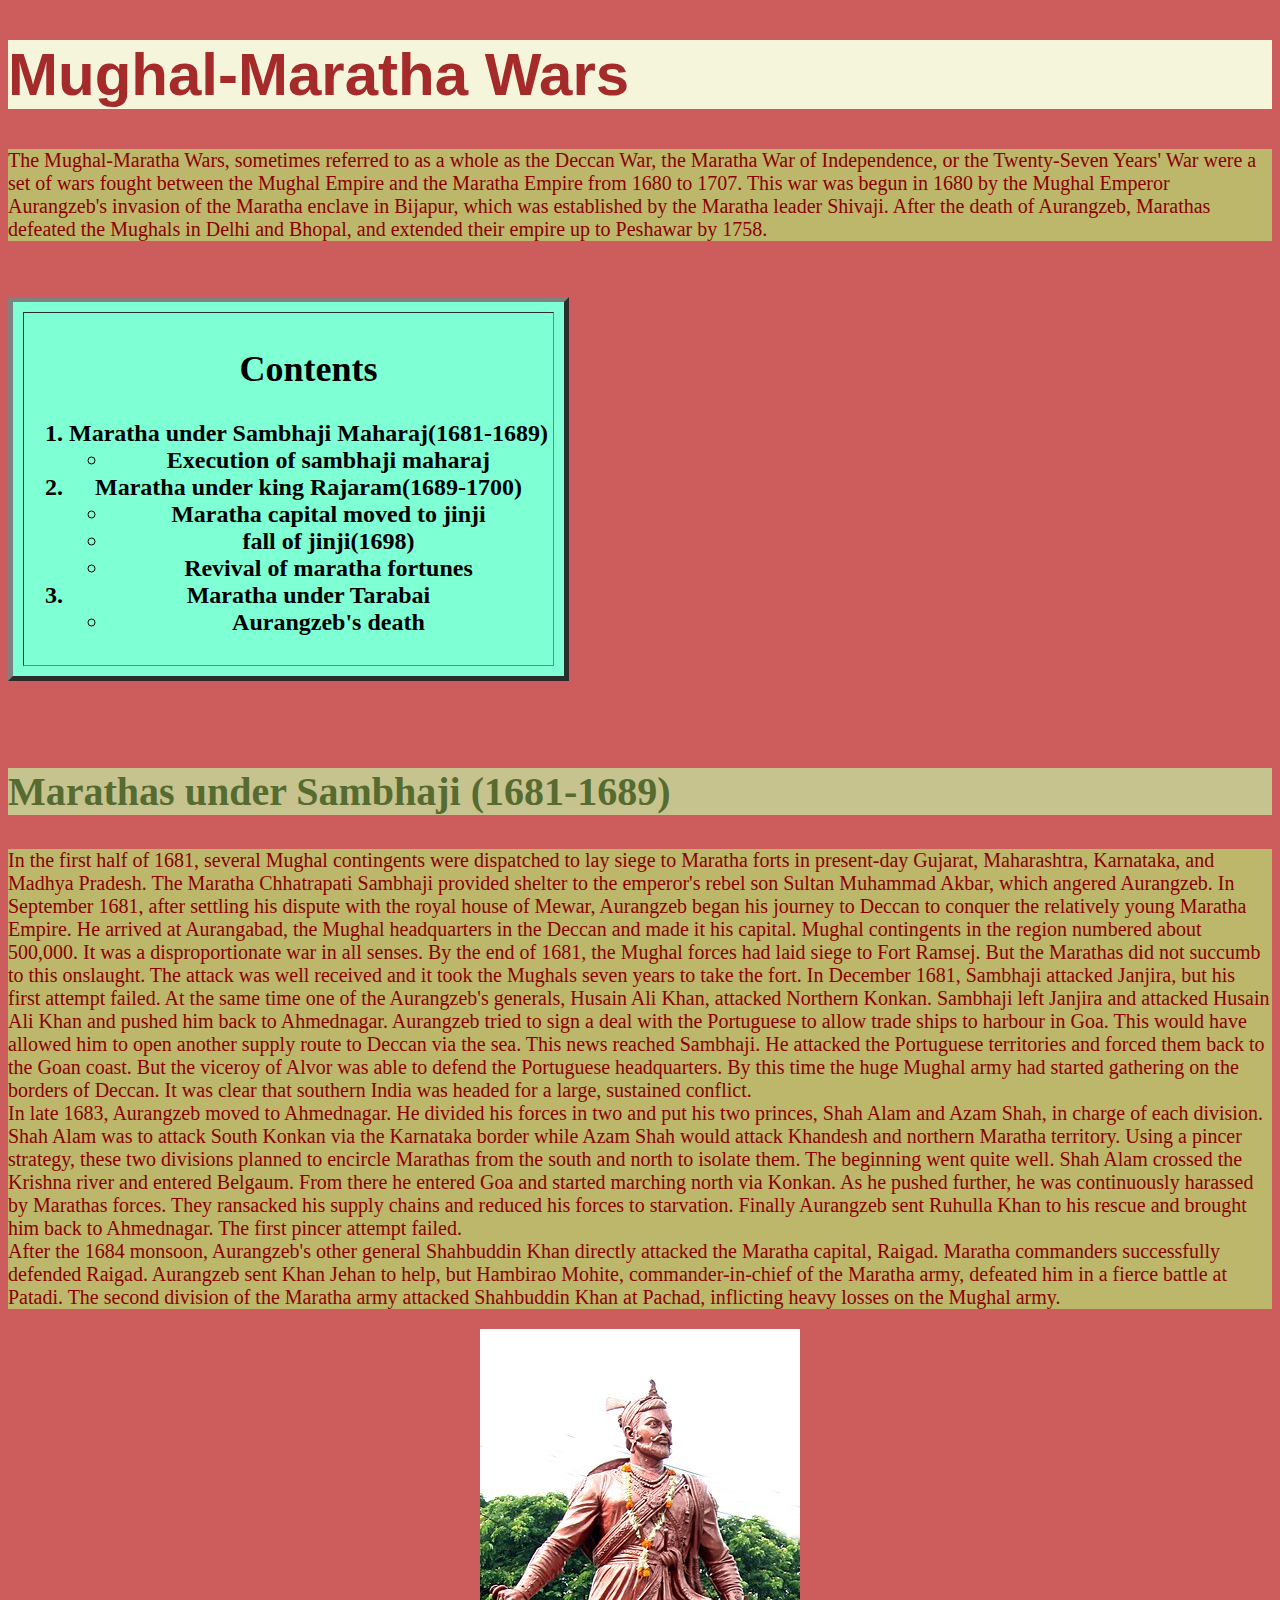
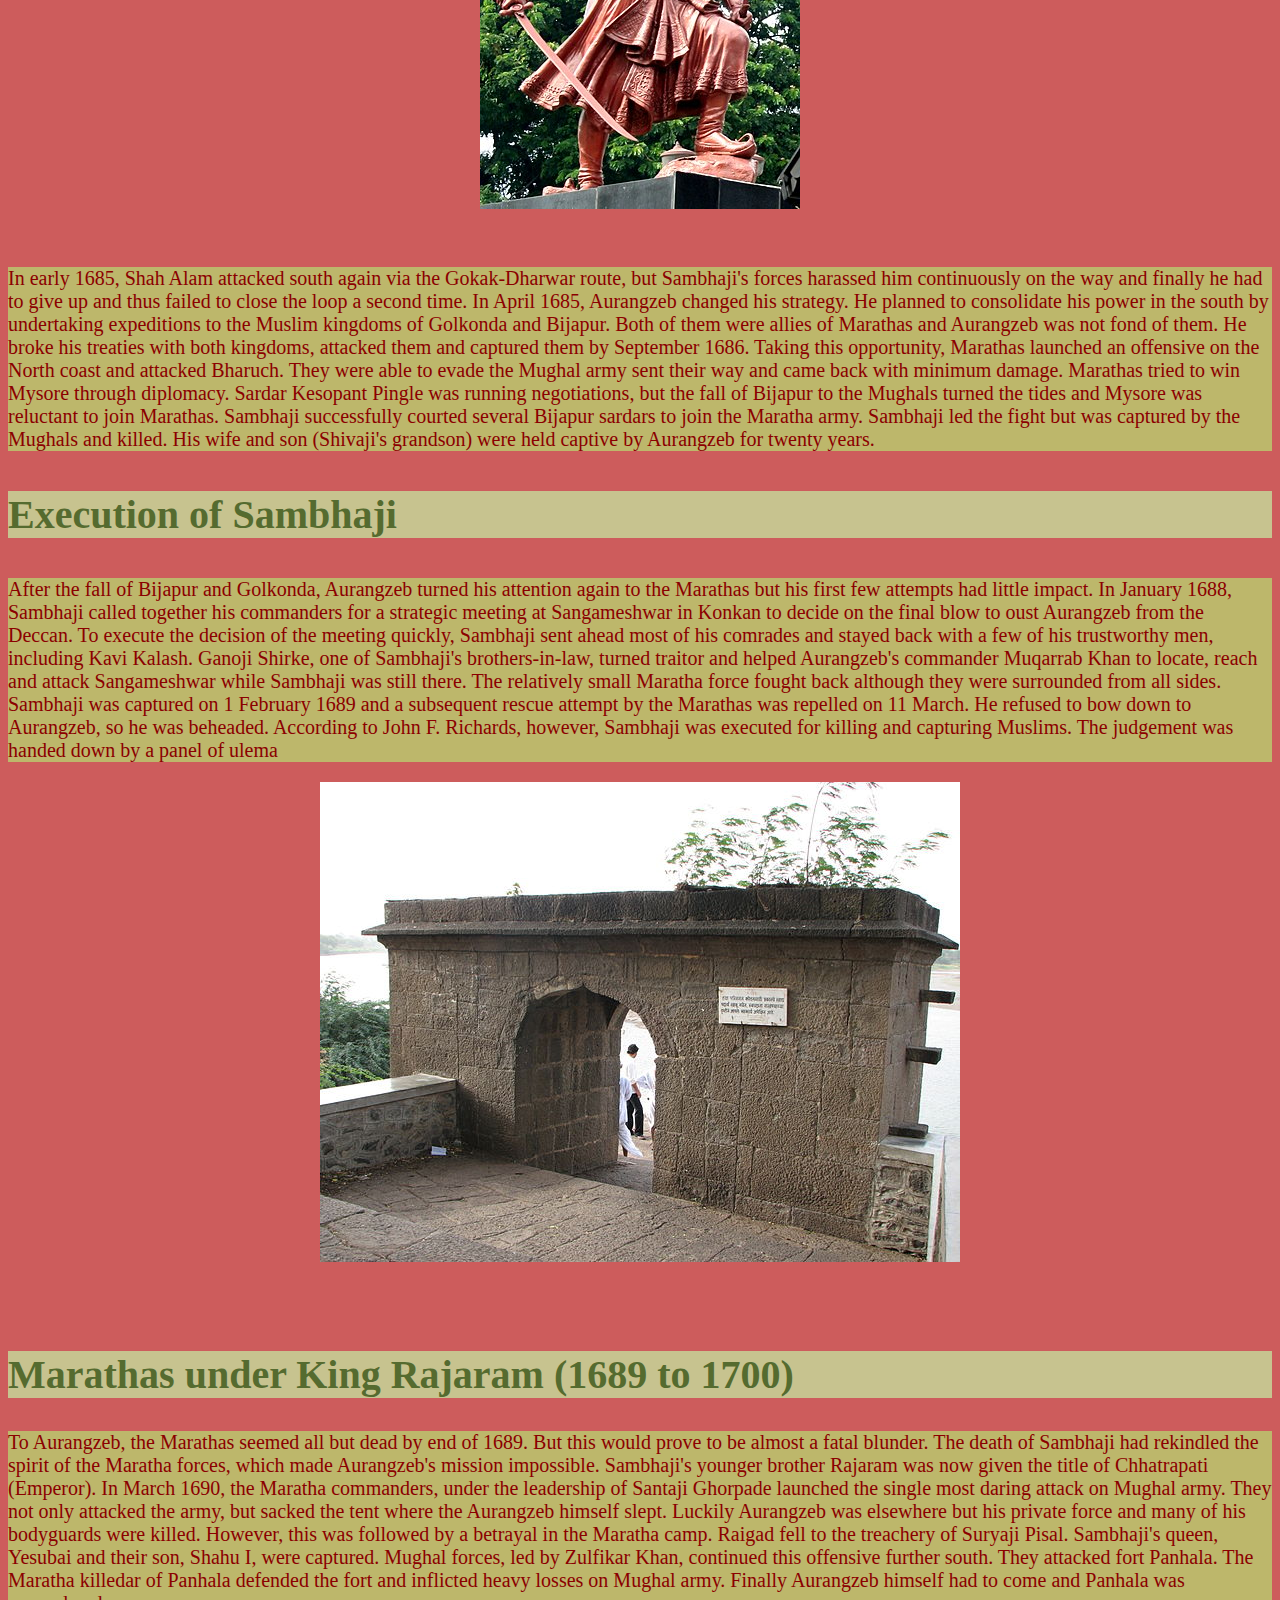
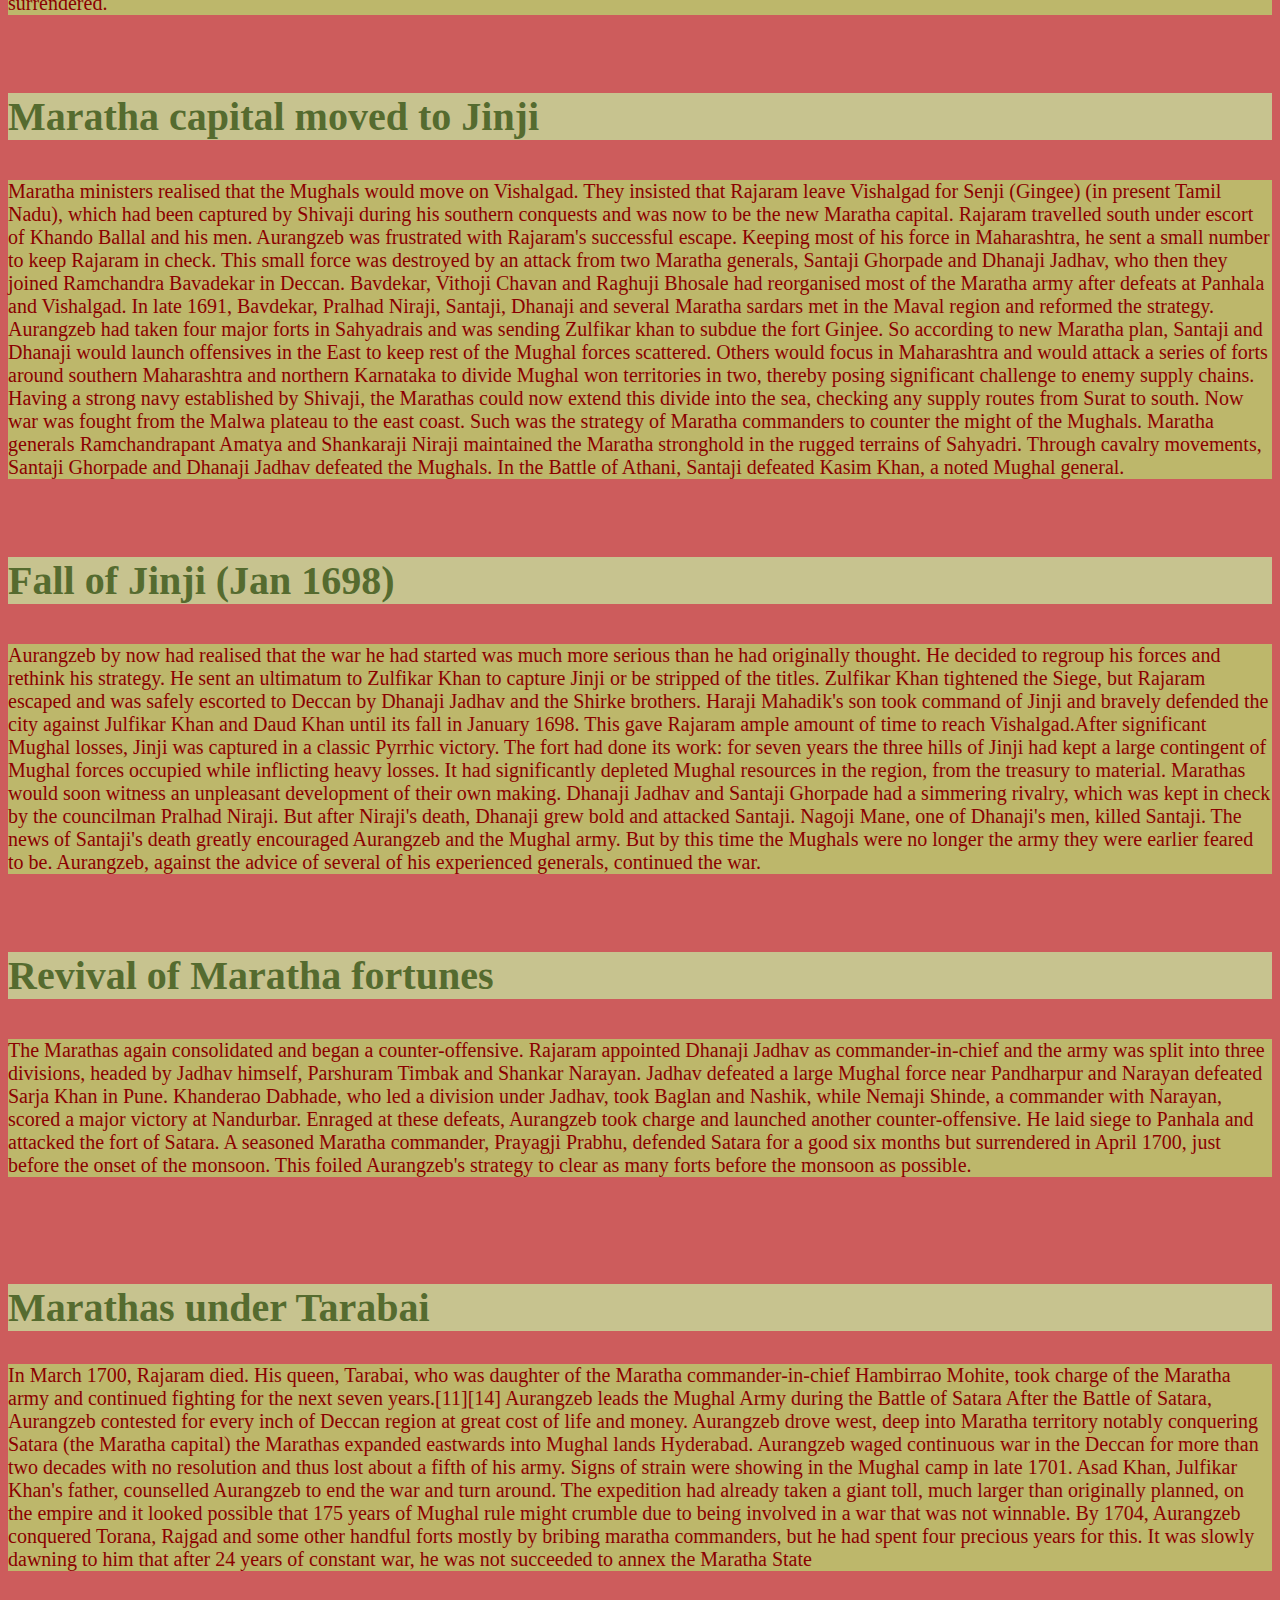
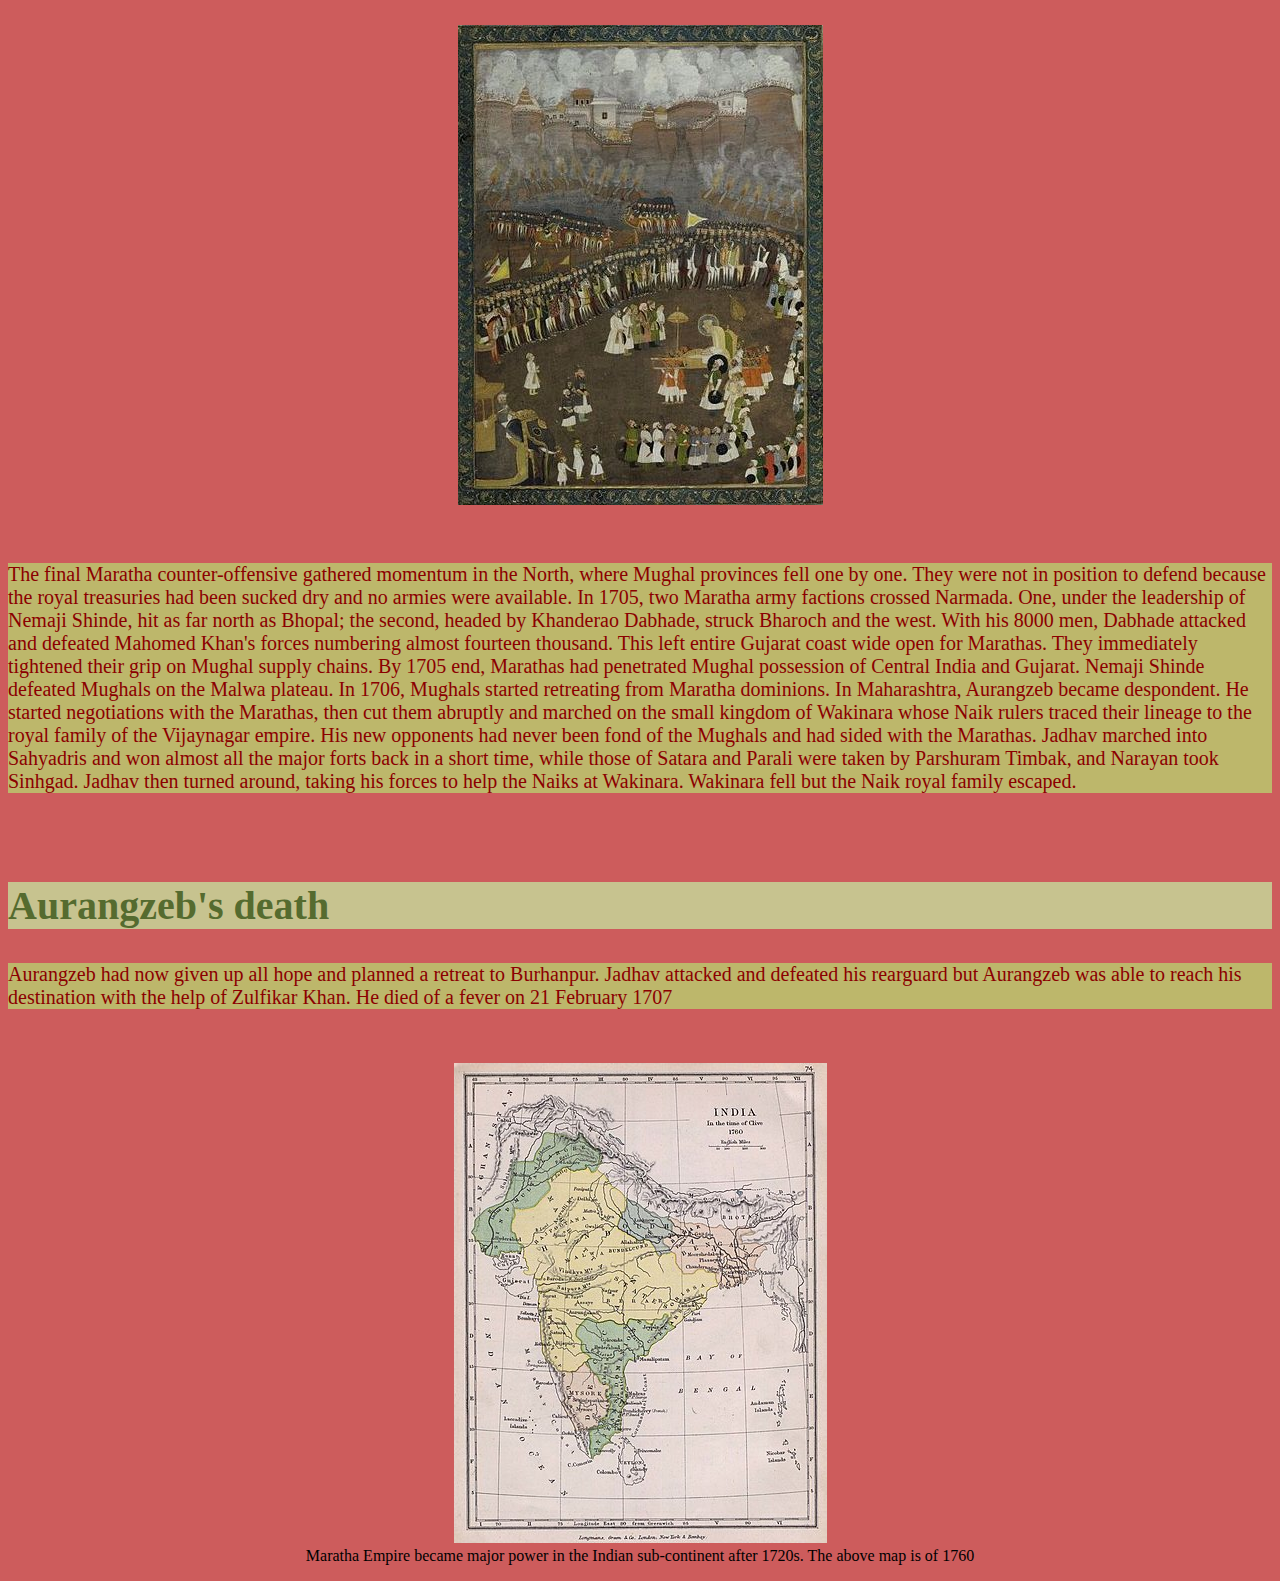
<file: project Raigad/R5.html>
<!DOCTYPE html>
<html lang="en">
<head>
    <meta charset="UTF-8">
    <meta http-equiv="X-UA-Compatible" content="IE=edge">
    <meta name="viewport" content="width=device-width, initial-scale=1.0">
    <title>see also</title>
    <style>
        h1
        {
            color: brown;
            font-size: 60px;
            font-family: Verdana, Geneva, Tahoma, sans-serif;
            background-color: beige;
        }
    </style>
</head>
<body bgcolor="indianred">
    <h1>Mughal-Maratha Wars</h1>
    <p style="color:darkred; background-color: darkkhaki; font-size: 20px;">The Mughal-Maratha Wars, sometimes referred to as a whole as the Deccan War, the Maratha War of Independence, or the Twenty-Seven Years' War were a set of wars fought between the Mughal Empire and the Maratha Empire from 1680 to 1707.
       This war was begun in 1680 by the Mughal Emperor Aurangzeb's invasion of the Maratha enclave in Bijapur, which was established by the Maratha leader Shivaji. After the death of Aurangzeb, Marathas defeated the Mughals in Delhi and Bhopal, and extended their empire up to Peshawar by 1758.</p><br><br>
    <table style="background-color: aquamarine;" border="5" cellpadding="5" cellspacing="10">
        <tr><th><font size="5">
    <ol type="1"><h2>Contents</h2>
        <li>Maratha under Sambhaji Maharaj(1681-1689)</li>
        <ul>
            <li>Execution of sambhaji maharaj</li>
        </ul>
        <li>Maratha under king Rajaram(1689-1700)</li>
        <ul>
            <li>Maratha capital moved to jinji</li>
            <li>fall of jinji(1698)</li>
            <li>Revival of maratha fortunes</li>
        </ul>
        <li>Maratha under Tarabai</li>
        <ul>
            <li>Aurangzeb's death</li>
        </ul>
    </ol></font></th></tr>
</table><br><br><br>
<h2 style="color:darkolivegreen; background-color: rgb(199, 195, 143); font-size: 40px;">Marathas under Sambhaji (1681-1689)</h2>
<p style="color:darkred; background-color: darkkhaki; font-size: 20px;">In the first half of 1681, several Mughal contingents were dispatched to lay siege to Maratha forts in present-day Gujarat, Maharashtra, Karnataka, and Madhya Pradesh. 
    The Maratha Chhatrapati Sambhaji provided shelter to the emperor's rebel son Sultan Muhammad Akbar, which angered Aurangzeb. In September 1681, after settling his dispute
     with the royal house of Mewar, Aurangzeb began his journey to Deccan to conquer the relatively young Maratha Empire. He arrived at Aurangabad, the Mughal headquarters in the Deccan
      and made it his capital. Mughal contingents in the region numbered about 500,000. It was a disproportionate war in all senses. By the end of 1681, the Mughal forces had laid siege to Fort Ramsej.
       But the Marathas did not succumb to this onslaught. The attack was well received and it took the Mughals seven years to take the fort. In December 1681, Sambhaji attacked Janjira, but his first attempt failed. 
       At the same time one of the Aurangzeb's generals, Husain Ali Khan, attacked Northern Konkan. Sambhaji left Janjira and attacked Husain Ali Khan and pushed him back to Ahmednagar. Aurangzeb tried to sign a deal with 
       the Portuguese to allow trade ships to harbour in Goa. This would have allowed him to open another supply route to Deccan via the sea. This news reached Sambhaji. He attacked the Portuguese territories and forced them back to the Goan coast. 
       But the viceroy of Alvor was able to defend the Portuguese headquarters. By this time the huge Mughal army had started gathering on the borders of Deccan. It was clear that southern India was headed for a large, sustained conflict.<br>

    In late 1683, Aurangzeb moved to Ahmednagar. He divided his forces in two and put his two princes, Shah Alam and Azam Shah, in charge of each division. Shah Alam was to attack South Konkan via the Karnataka border while Azam Shah would 
    attack Khandesh and northern Maratha territory. Using a pincer strategy, these two divisions planned to encircle Marathas from the south and north to isolate them. The beginning went quite well. Shah Alam crossed the Krishna river and entered Belgaum. 
    From there he entered Goa and started marching north via Konkan. As he pushed further, he was continuously harassed by Marathas forces. They ransacked his supply chains and reduced his forces to starvation. Finally Aurangzeb sent Ruhulla Khan to his rescue 
    and brought him back to Ahmednagar. The first pincer attempt failed.<br>
    After the 1684 monsoon, Aurangzeb's other general Shahbuddin Khan directly attacked the Maratha capital, Raigad. Maratha commanders successfully defended Raigad. Aurangzeb sent Khan Jehan to help, but Hambirao Mohite, commander-in-chief of the Maratha army, 
    defeated him in a fierce battle at Patadi. The second division of the Maratha army attacked Shahbuddin Khan at Pachad, inflicting heavy losses on the Mughal army.</p>
    <figure align="center"><img src="320px-Sambhaji_Maharaj.jpg"></figure><br>
    <p style="color:darkred; background-color: darkkhaki; font-size: 20px;">In early 1685, Shah Alam attacked south again via the Gokak-Dharwar route, but Sambhaji's forces harassed him continuously on the way and finally he had to give up and thus failed to close the loop a second time. In April 1685, Aurangzeb changed his strategy. 
        He planned to consolidate his power in the south by undertaking expeditions to the Muslim kingdoms of Golkonda and Bijapur. Both of them were allies of Marathas and Aurangzeb was not fond of them. He broke his treaties with both kingdoms, attacked them and captured them by September 1686.
         Taking this opportunity, Marathas launched an offensive on the North coast and attacked Bharuch. They were able to evade the Mughal army sent their way and came back with minimum damage. Marathas tried to win Mysore through diplomacy. Sardar Kesopant Pingle was running negotiations, but the 
         fall of Bijapur to the Mughals turned the tides and Mysore was reluctant to join Marathas. Sambhaji successfully courted several Bijapur sardars to join the Maratha army.
         Sambhaji led the fight but was captured by the Mughals and killed. His wife and son (Shivaji's grandson) were held captive by Aurangzeb for twenty years.</p>
    <h3 style="color:darkolivegreen; background-color: rgb(199, 195, 143); font-size: 40px;">Execution of Sambhaji</h3>
    <p style="color:darkred; background-color: darkkhaki; font-size: 20px;">After the fall of Bijapur and Golkonda, Aurangzeb turned his attention again to the Marathas but his first few attempts had little impact. In January 1688, Sambhaji called together his commanders
         for a strategic meeting at Sangameshwar in Konkan to decide on the final blow to oust Aurangzeb from the Deccan. To execute the decision of the meeting quickly, Sambhaji sent ahead most of his comrades and stayed back with a few of his trustworthy men, including Kavi Kalash.
          Ganoji Shirke, one of Sambhaji's brothers-in-law, turned traitor and helped Aurangzeb's commander Muqarrab Khan to locate, reach and attack Sangameshwar while Sambhaji was still there. The relatively small Maratha force fought back although they were surrounded from all sides. 
          Sambhaji was captured on 1 February 1689 and a subsequent rescue attempt by the Marathas was repelled on 11 March. He refused to bow down to Aurangzeb, so he was beheaded.
      According to John F. Richards, however, Sambhaji was executed for killing and capturing Muslims. The judgement was handed down by a panel of ulema</p>
      <figure align="center"><img src="640px-Tulapur_arch.jpg"></figure> <br><br>
      <h2 style="color:darkolivegreen; background-color: rgb(199, 195, 143); font-size: 40px;">Marathas under King Rajaram (1689 to 1700)</h2>
      <p style="color:darkred; background-color: darkkhaki; font-size: 20px;">To Aurangzeb, the Marathas seemed all but dead by end of 1689. But this would prove to be almost a fatal blunder. The death of Sambhaji had rekindled the spirit of the Maratha forces, which made Aurangzeb's mission impossible. Sambhaji's younger brother Rajaram was now given the title of Chhatrapati (Emperor).
         In March 1690, the Maratha commanders, under the leadership of Santaji Ghorpade launched the single most daring attack on Mughal army. They not only attacked the army, but sacked the tent where the Aurangzeb himself slept. Luckily Aurangzeb was elsewhere but his private force and many of his bodyguards were killed.
          However, this was followed by a betrayal in the Maratha camp. Raigad fell to the treachery of Suryaji Pisal. Sambhaji's queen, Yesubai and their son, Shahu I, were captured.
          Mughal forces, led by Zulfikar Khan, continued this offensive further south. They attacked fort Panhala. The Maratha killedar of Panhala defended the fort and inflicted heavy losses on Mughal army. Finally Aurangzeb himself had to come and Panhala was surrendered.</p><br>
       <h3 style="color:darkolivegreen; background-color: rgb(199, 195, 143); font-size: 40px;">Maratha capital moved to Jinji</h3>
       <p style="color:darkred; background-color: darkkhaki; font-size: 20px;">Maratha ministers realised that the Mughals would move on Vishalgad. They insisted that Rajaram leave Vishalgad for Senji (Gingee) (in present Tamil Nadu), which had been captured by Shivaji during his southern conquests and was now to be the new Maratha capital. Rajaram travelled south under escort of Khando Ballal and his men.
        Aurangzeb was frustrated with Rajaram's successful escape. Keeping most of his force in Maharashtra, he sent a small number to keep Rajaram in check. This small force was destroyed by an attack from two Maratha generals, Santaji Ghorpade and Dhanaji Jadhav, who then they joined Ramchandra Bavadekar in Deccan. Bavdekar, Vithoji Chavan and Raghuji Bhosale had reorganised most of the Maratha army after defeats at Panhala and Vishalgad.
        In late 1691, Bavdekar, Pralhad Niraji, Santaji, Dhanaji and several Maratha sardars met in the Maval region and reformed the strategy. Aurangzeb had taken four major forts in Sahyadrais and was sending Zulfikar khan to subdue the fort Ginjee. So according to new Maratha plan, Santaji and Dhanaji would launch offensives in the East to keep rest of the Mughal forces scattered. Others would focus in Maharashtra and would attack a series of forts
         around southern Maharashtra and northern Karnataka to divide Mughal won territories in two, thereby posing significant challenge to enemy supply chains. Having a strong navy established by Shivaji, the Marathas could now extend this divide into the sea, checking any supply routes from Surat to south.
        Now war was fought from the Malwa plateau to the east coast. Such was the strategy of Maratha commanders to counter the might of the Mughals. Maratha generals Ramchandrapant Amatya and Shankaraji Niraji maintained the Maratha stronghold in the rugged terrains of Sahyadri.
        Through cavalry movements, Santaji Ghorpade and Dhanaji Jadhav defeated the Mughals. In the Battle of Athani, Santaji defeated Kasim Khan, a noted Mughal general.</p><br>
        <h3 style="color:darkolivegreen; background-color: rgb(199, 195, 143); font-size: 40px;">Fall of Jinji (Jan 1698)</h3>
        <p style="color:darkred; background-color: darkkhaki; font-size: 20px;">Aurangzeb by now had realised that the war he had started was much more serious than he had originally thought. He decided to regroup his forces and rethink his strategy. He sent an ultimatum to Zulfikar Khan to capture Jinji or be stripped of the titles. Zulfikar Khan tightened the Siege, but Rajaram escaped and was safely escorted to Deccan by Dhanaji Jadhav and 
            the Shirke brothers. Haraji Mahadik's son took command of Jinji and bravely defended the city against Julfikar Khan and Daud Khan until its fall in January 1698. This gave Rajaram ample amount of time to reach Vishalgad.After significant Mughal losses, Jinji was captured in a classic Pyrrhic victory. The fort had done its work: for seven years the three hills of Jinji had kept a large contingent of Mughal forces occupied while inflicting heavy losses. It had significantly depleted Mughal resources in the region, from the treasury to material.
            Marathas would soon witness an unpleasant development of their own making. Dhanaji Jadhav and Santaji Ghorpade had a simmering rivalry, which was kept in check by the councilman Pralhad Niraji. But after Niraji's death, Dhanaji grew bold and attacked Santaji. Nagoji Mane, one of Dhanaji's men, killed Santaji. The news of Santaji's death greatly
             encouraged Aurangzeb and the Mughal army.
            But by this time the Mughals were no longer the army they were earlier feared to be. Aurangzeb, against the advice of several of his experienced generals, continued the war.</p><br>
        <h3 style="color:darkolivegreen; background-color: rgb(199, 195, 143); font-size: 40px;">Revival of Maratha fortunes</h3>
        <p style="color:darkred; background-color: darkkhaki; font-size: 20px;">The Marathas again consolidated and began a counter-offensive. Rajaram appointed Dhanaji Jadhav as commander-in-chief and the army was split into three divisions, headed by Jadhav himself, Parshuram Timbak and Shankar Narayan. Jadhav defeated a large Mughal force near Pandharpur and Narayan defeated Sarja Khan in Pune. Khanderao Dabhade, who led a division under Jadhav, took Baglan and Nashik, while Nemaji Shinde, a commander with Narayan, scored a major victory at Nandurbar.
           Enraged at these defeats, Aurangzeb took charge and launched another counter-offensive. He laid siege to Panhala and attacked the fort of Satara. A seasoned Maratha commander, Prayagji Prabhu, defended Satara for a good six months but surrendered in April 1700, just before the onset of the monsoon. This foiled Aurangzeb's strategy to clear as many forts before the monsoon as possible.</p><br><br><br>
        <h2 style="color:darkolivegreen; background-color: rgb(199, 195, 143); font-size: 40px;">Marathas under Tarabai</h2>
        <p style="color:darkred; background-color: darkkhaki; font-size: 20px;">In March 1700, Rajaram died. His queen, Tarabai, who was daughter of the Maratha commander-in-chief Hambirrao Mohite, took charge of the Maratha army and continued fighting for the next seven years.[11][14]


            Aurangzeb leads the Mughal Army during the Battle of Satara
            After the Battle of Satara, Aurangzeb contested for every inch of Deccan region at great cost of life and money. Aurangzeb drove west, deep into Maratha territory notably conquering Satara (the Maratha capital) the Marathas expanded eastwards into Mughal lands Hyderabad. Aurangzeb waged continuous war in the Deccan for more than two decades with no resolution and thus lost about a fifth of his army.
            
            Signs of strain were showing in the Mughal camp in late 1701. Asad Khan, Julfikar Khan's father, counselled Aurangzeb to end the war and turn around. The expedition had already taken a giant toll, much larger than originally planned, on the empire and it looked possible that 175 years of Mughal rule might crumble due to being involved in a war that was not winnable.
            
            By 1704, Aurangzeb conquered Torana, Rajgad and some other handful forts mostly by bribing maratha commanders, but he had spent four precious years for this. It was slowly dawning to him that after 24 years of constant war, he was not succeeded to annex the Maratha State</p><br>
            <figure align="center"> <img src="365px-Aurangzeb_au_siège_de_Satara.jpg"></figure><br>
            <p style="color:darkred; background-color: darkkhaki; font-size: 20px;">The final Maratha counter-offensive gathered momentum in the North, where Mughal provinces fell one by one. They were not in position to defend because the royal treasuries had been sucked dry and no armies were available. In 1705, two Maratha army factions crossed Narmada. One, under the leadership of Nemaji Shinde, hit as far north as Bhopal; the second, headed by Khanderao Dabhade,
                 struck Bharoch and the west. With his 8000 men, Dabhade attacked and defeated Mahomed Khan's forces numbering almost fourteen thousand. This left entire Gujarat coast wide open for Marathas. They immediately tightened their grip on Mughal supply chains. By 1705 end, Marathas had penetrated Mughal possession of Central India and Gujarat. Nemaji Shinde defeated Mughals on the Malwa plateau. In 1706, Mughals started retreating from Maratha dominions.
                In Maharashtra, Aurangzeb became despondent. He started negotiations with the Marathas, then cut them abruptly and marched on the small kingdom of Wakinara whose Naik rulers traced their lineage to the royal family of the Vijaynagar empire. His new opponents had never been fond of the Mughals and had sided with the Marathas. Jadhav marched into Sahyadris and won almost all the major forts back 
                in a short time, while those of Satara and Parali were taken by Parshuram Timbak, and Narayan took Sinhgad. Jadhav then turned around, taking his forces to help the Naiks at Wakinara. Wakinara fell but the Naik royal family escaped.</p><br><br>

            <h2 style="color:darkolivegreen; background-color: rgb(199, 195, 143); font-size: 40px;">Aurangzeb's death</h2>
            <p style="color:darkred; background-color: darkkhaki; font-size: 20px;">Aurangzeb had now given up all hope and planned a retreat to Burhanpur. Jadhav attacked and defeated his rearguard but Aurangzeb was able to reach his destination with the help of Zulfikar Khan. He died of a fever on 21 February 1707</p><br>
            <figure align="center"><img src="373px-India1760_1905.jpg">
            <figcaption>Maratha Empire became major power in the Indian sub-continent after 1720s. The above map is of 1760</figcaption>
            </figure> 
</body>
</html>
</file>
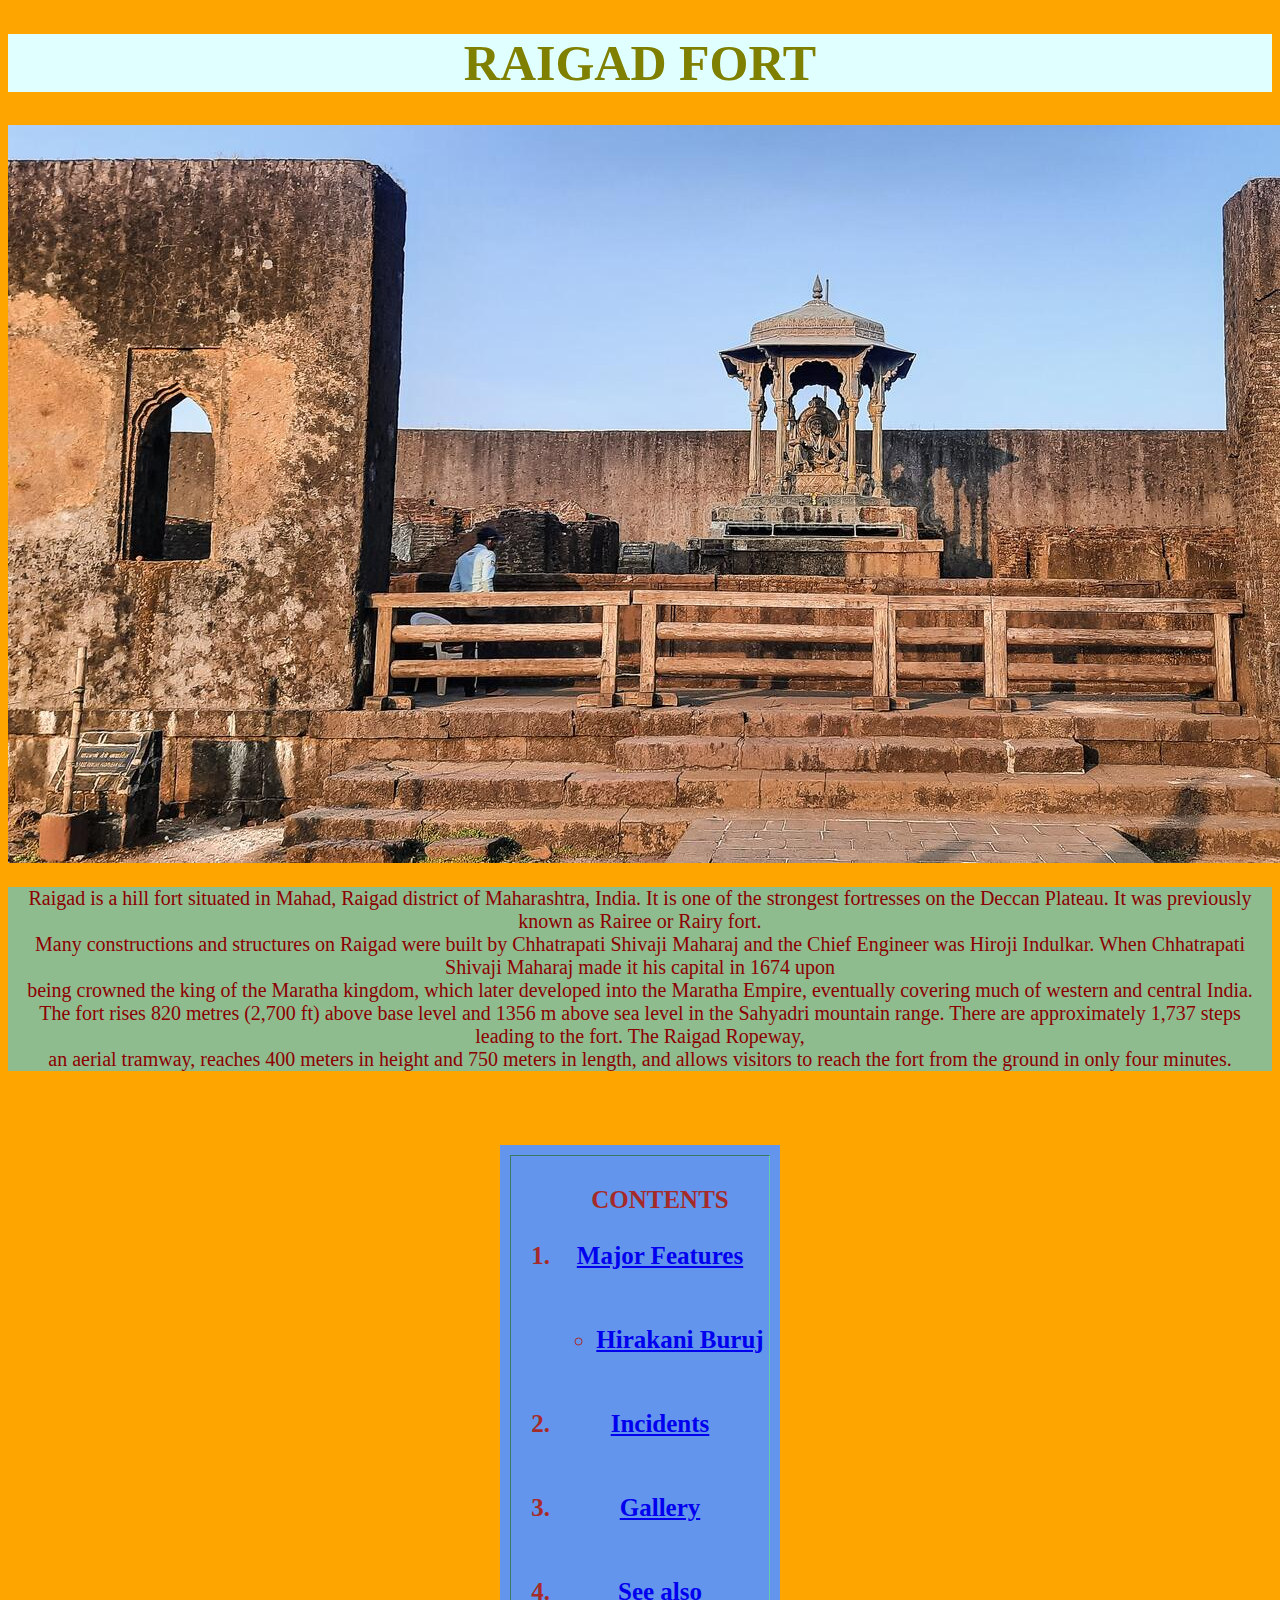
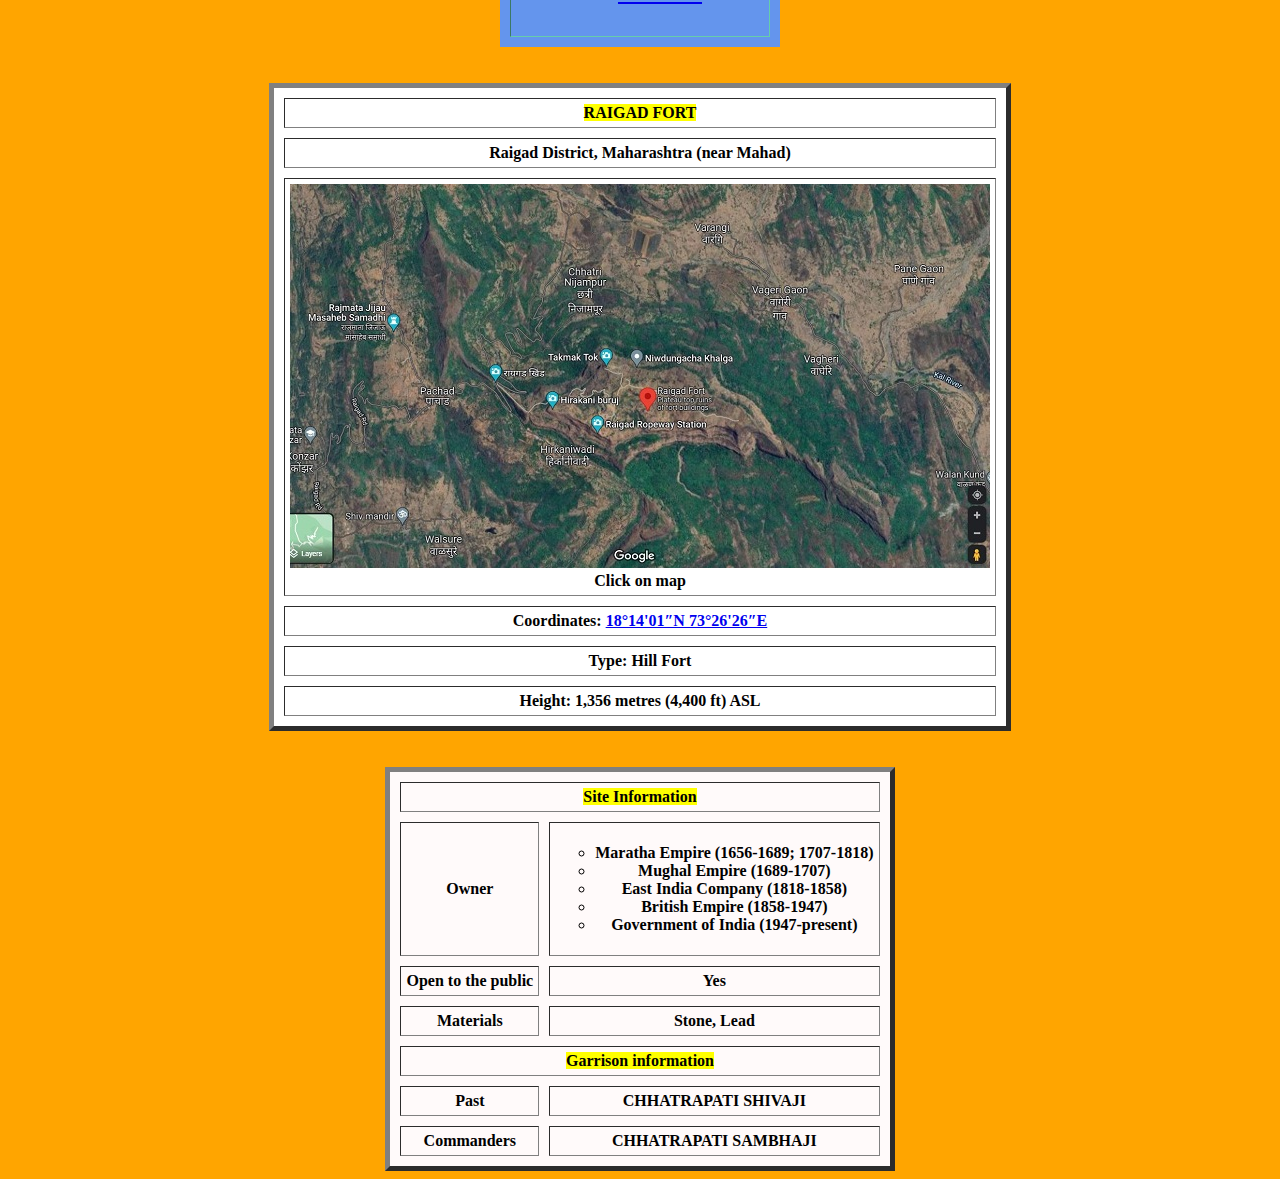
<file: project Raigad/Raigad project2.html>
<!DOCTYPE html>
<html lang="en">
<head>
    <meta charset="UTF-8">
    <meta http-equiv="X-UA-Compatible" content="IE=edge">
    <meta name="viewport" content="width=device-width, initial-scale=1.0">
    <title>Document</title>
    <style>
        h1
        {
            color: olive; font-size: 50px; font-family: cursive; background-color: lightcyan; 
        }
    </style>
</head>
<body bgcolor="orange">
    <h1 align="center">RAIGAD FORT</h1>
    <img src="chatrapati-shivaji-.jpg">
    <p align="center" style="color:darkred; font-size: 20px; background-color: darkseagreen;">Raigad is a hill fort situated in Mahad, Raigad district of Maharashtra, India. It is one of the strongest fortresses on the Deccan Plateau. It was previously known as Rairee or Rairy fort.<br>
        Many constructions and structures on Raigad were built by Chhatrapati Shivaji Maharaj and the Chief Engineer was Hiroji Indulkar. When Chhatrapati Shivaji Maharaj made it his capital in 1674 upon <br>
        being crowned the king of the Maratha kingdom, which later developed into the Maratha Empire, eventually covering much of western and central India.<br>
        The fort rises 820 metres (2,700 ft) above base level and 1356 m above sea level in the Sahyadri mountain range. There are approximately 1,737 steps leading to the fort. The Raigad Ropeway,<br>
        an aerial tramway, reaches 400 meters in height and 750 meters in length, and allows visitors to reach the fort from the ground in only four minutes.</p><br><br><br>
    <table border="5" align="center" cellpadding="5" cellspacing="10" style="color:brown; font-size: 25px; background-color:cornflowerblue; border: 5px mediumaquamarine;">
       <tr><th colspan="3">
        <ol type="1">CONTENTS<br><br>
            <li><a href="http://127.0.0.1:5500/R1.html"> Major Features</a></li><br><br>
            <ul>
                <li><a href="http://127.0.0.1:5500/R2.html">Hirakani Buruj</a></li>
            </ul><br><br>
            <li><a href="http://127.0.0.1:5500/R3.html">Incidents</a></li><br><br>
            <li><a href="http://127.0.0.1:5500/R4.html"> Gallery</a></li><br><br>
            <li><a href="http://127.0.0.1:5500/R5.html"> See also</a></li>
        </ol></th></tr>
    </table><br><br>
    <table border="5" align="center" bgcolor="white" cellpadding="5" cellspacing="10">
        <tr><th><mark><b>RAIGAD FORT</b></mark></th></tr>
        <tr><th>Raigad District, Maharashtra
            (near Mahad)</th></tr>
            <tr><th><a href="https://www.google.com/maps/place/Raigad+Fort/@18.2346858,73.4464444,15z/data=!4m5!3m4!1s0x0:0xfc31826ad34a5b70!8m2!3d18.2346858!4d73.4464444"><img src="Screenshot 2022-10-05 200812.jpg"></a><br>
            Click on map</th></tr>
            <tr><th>Coordinates: <a href="https://geohack.toolforge.org/geohack.php?pagename=Raigad_Fort&params=18.2335_N_73.4406_E_type:landmark_region:IN-MH">18°14'01″N 73°26'26″E</a></th></tr>
            <tr><th>Type: Hill Fort</th></tr>
            <tr><th>Height: 1,356 metres (4,400 ft) ASL</th></tr>
    </table><br><br>
    <table border="5" align="center" bgcolor="snow" cellpadding="5" cellspacing="10">
        <tr><th colspan="2"><mark><b>Site Information</b></mark></th></tr>
        <tr><th>Owner</th><th><ul type="circle">
            <li>Maratha Empire (1656-1689; 1707-1818)</li>
            <li>Mughal Empire (1689-1707)</li>
            <li>East India Company (1818-1858)</li>
            <li>British Empire (1858-1947)</li>
            <li>Government of India (1947-present)</li>
        </ul> </th></tr>
        <tr><th>Open to the public</th><th>Yes</th></tr>
        <tr><th>Materials</th><th>Stone, Lead</th></tr>
        <tr><th colspan="2"><mark>Garrison information</mark></th></tr>
        <tr><th>Past</th><th>CHHATRAPATI SHIVAJI</th></tr>
        <tr><th>Commanders</th><th>CHHATRAPATI SAMBHAJI</th></tr>
    </table>
</body>
</html>
</file>
